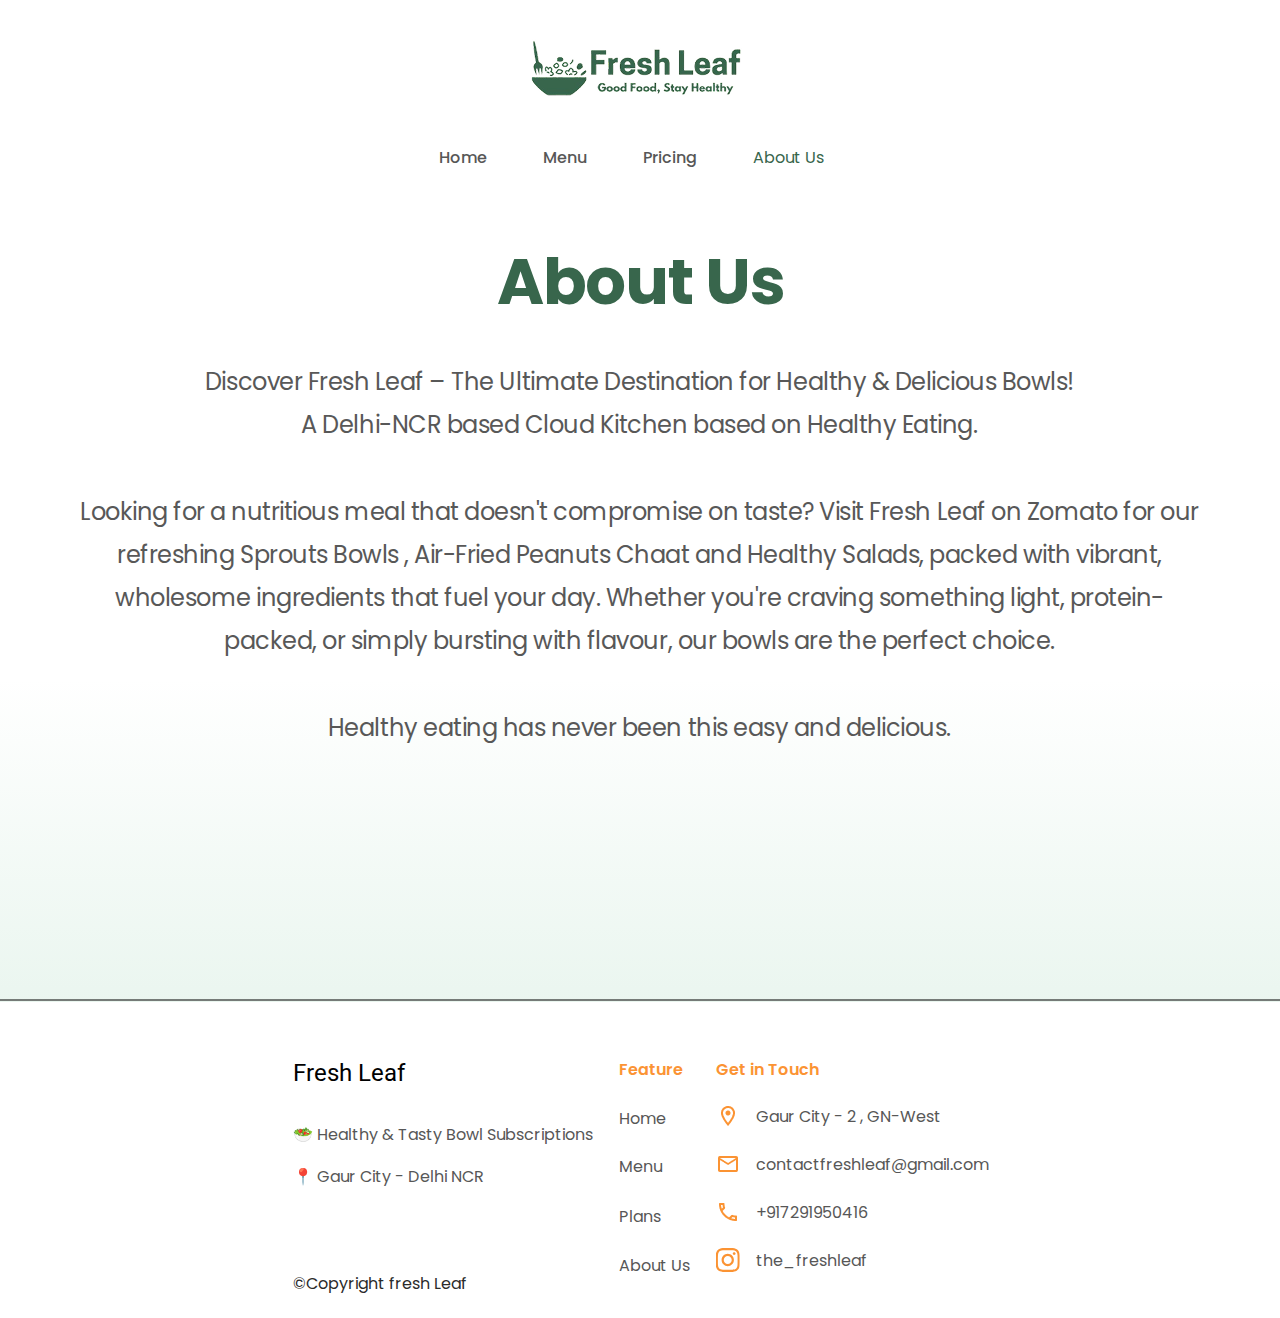
<file: htmls/aboutUs/about.html>
<!DOCTYPE html>
<html>
<head>
  	<meta charset="utf-8">
  	<meta name="viewport" content="initial-scale=1, width=device-width">
  	
  	
  	<link rel="stylesheet" href="/css/aboutUs/global.css" />
  	<link rel="stylesheet" href="/css/aboutUs/index.css" />
  	<link rel="stylesheet" href="/css/aboutUs/700-400.css" />
  	<link rel="stylesheet" href="/css/aboutUs/below400.css" />
  	<link rel="stylesheet" href="https://fonts.googleapis.com/css2?family=Poppins:wght@400;500;600;700&display=swap" />
  	<link rel="stylesheet" href="https://fonts.googleapis.com/css2?family=Roboto:wght@400&display=swap" />
  	
  	
  	
</head>
<body>
  	
  	<div class="div">
		<a href="/index.html"><img class="logo-icon" alt="" src="/photos/Logo.png"></a>
    		
    		<div class="child">
    		</div>
    		<div class="menu-header">
				  <a href="/index.html" class="home hover">Home</a>
				  <a href="/htmls/items/greenSalad.html" class="home hover">Menu</a>
				  <a href="/htmls/bookNow/bookNow.html" class="home hover">Pricing</a>
				  <a href="/htmls/aboutUs/about.html" class="about-us2 hover">About Us</a>
    		</div>
    		<b class="about-us">About Us</b>
    		<div class="maintext">
      			<p class="discover-fresh-leaf">Discover Fresh Leaf – The Ultimate Destination for Healthy & Delicious Bowls!</p>
      			<p class="discover-fresh-leaf">A Delhi-NCR based Cloud Kitchen based on Healthy Eating.</p>
      			<p class="discover-fresh-leaf">&nbsp;</p>
      			<p class="discover-fresh-leaf">Looking for a nutritious meal that doesn't compromise on taste? Visit Fresh Leaf on Zomato for our refreshing Sprouts Bowls , Air-Fried Peanuts Chaat and Healthy Salads, packed with vibrant, wholesome ingredients that fuel your day. Whether you're craving something light, protein-packed, or simply bursting with flavour, our bowls are the perfect choice.</p>
      			<p class="discover-fresh-leaf">&nbsp;</p>
      			<p class="discover-fresh-leaf">Healthy eating has never been this easy and delicious.</p>
    		</div>
			<div class="footer">
				<div class="section-01">
					<div class="fresh-leaf-parent">
					  <div class="fresh-leaf">Fresh Leaf</div>
					  <div class="healthy-tasty-container">
						<p class="healthy-tasty">🥗 Healthy & Tasty Bowl Subscriptions</p>
						<p class="healthy-tasty">📍 Gaur City - Delhi NCR</p>
					  </div>
					</div>
					<div class="copyright-fresh-leaf">©Copyright fresh Leaf</div>
				</div>
				<div class="section-4">
				  <div class="feature">Feature</div>
				  <div class="address">
					<a href="/index.html" class="promo hover">Home</a>
				  </div>
				  <div class="address">
					<a href="/htmls/items/greenSalad.html" class="menu hover">Menu</a>
				  </div>
				  <div class="phone">
					<a href="/htmls/bookNow/bookNow.html" class="promo hover">Plans</a>
				  </div>
				  <div class="phone1">
					<a href="/htmls/aboutUs/about.html" class="promo hover">About Us</a>
				  </div>
				</div>
			  
				<div class="section-02">
				  <div class="feature">Get in Touch</div>
				  <div class="address1">
					<a href="https://maps.app.goo.gl/nJqEvVy1WWNDcx7JA">
					  <div class="viplavsachan321gmailcom hover">Gaur City - 2 , GN-West</div>
					</a>
					<a href="https://maps.app.goo.gl/nJqEvVy1WWNDcx7JA">
					  <img class="communication-location-on" alt="Location" src="/photos/Communication/location_on.png">
					</a>
				  </div>
				  <div class="email1">
					<a href="mailto:contactfreshleaf@gmail.com">
					  <div class="viplavsachan321gmailcom hover">contactfreshleaf@gmail.com</div>
					</a>
					<a href="mailto:contactfreshleaf@gmail.com">
					  <img class="communication-location-on hover" alt="Email" src="/photos/Communication/email.png">
					</a>
				  </div>
				  <div class="phone2">
					<a href="tel:+917291950416">
					  <div class="viplavsachan321gmailcom hover">+917291950416</div>
					</a>
					<a href="tel:+917291950416">
					  <img class="communication-location-on" alt="Call" src="/photos/Communication/call.png">
					</a>
				  </div>
				  <div class="address1" style="width: 160px;">
					<a href="https://www.instagram.com/the_freshleaf/">
					  <div class="viplavsachan321gmailcom hover">the_freshleaf</div>
					</a>
					<a href="https://www.instagram.com/the_freshleaf/">
					  <img class="communication-location-on" alt="Instagram" src="/photos/Communication/instagram (2) 1.svg">
					</a>
				  </div>
				</div>
			  
				<div class="section-03">
				  <div class="section-03-child">
					<!-- Additional content if needed -->
				  </div>
				</div>
			  </div>
    		<img class="item" alt="" src="/photos/vector/Vector 7.svg">
    		
  	</div>
  	
  	
	<script src="/js/hover.js"></script>
  	
</body>
</html>
</file>
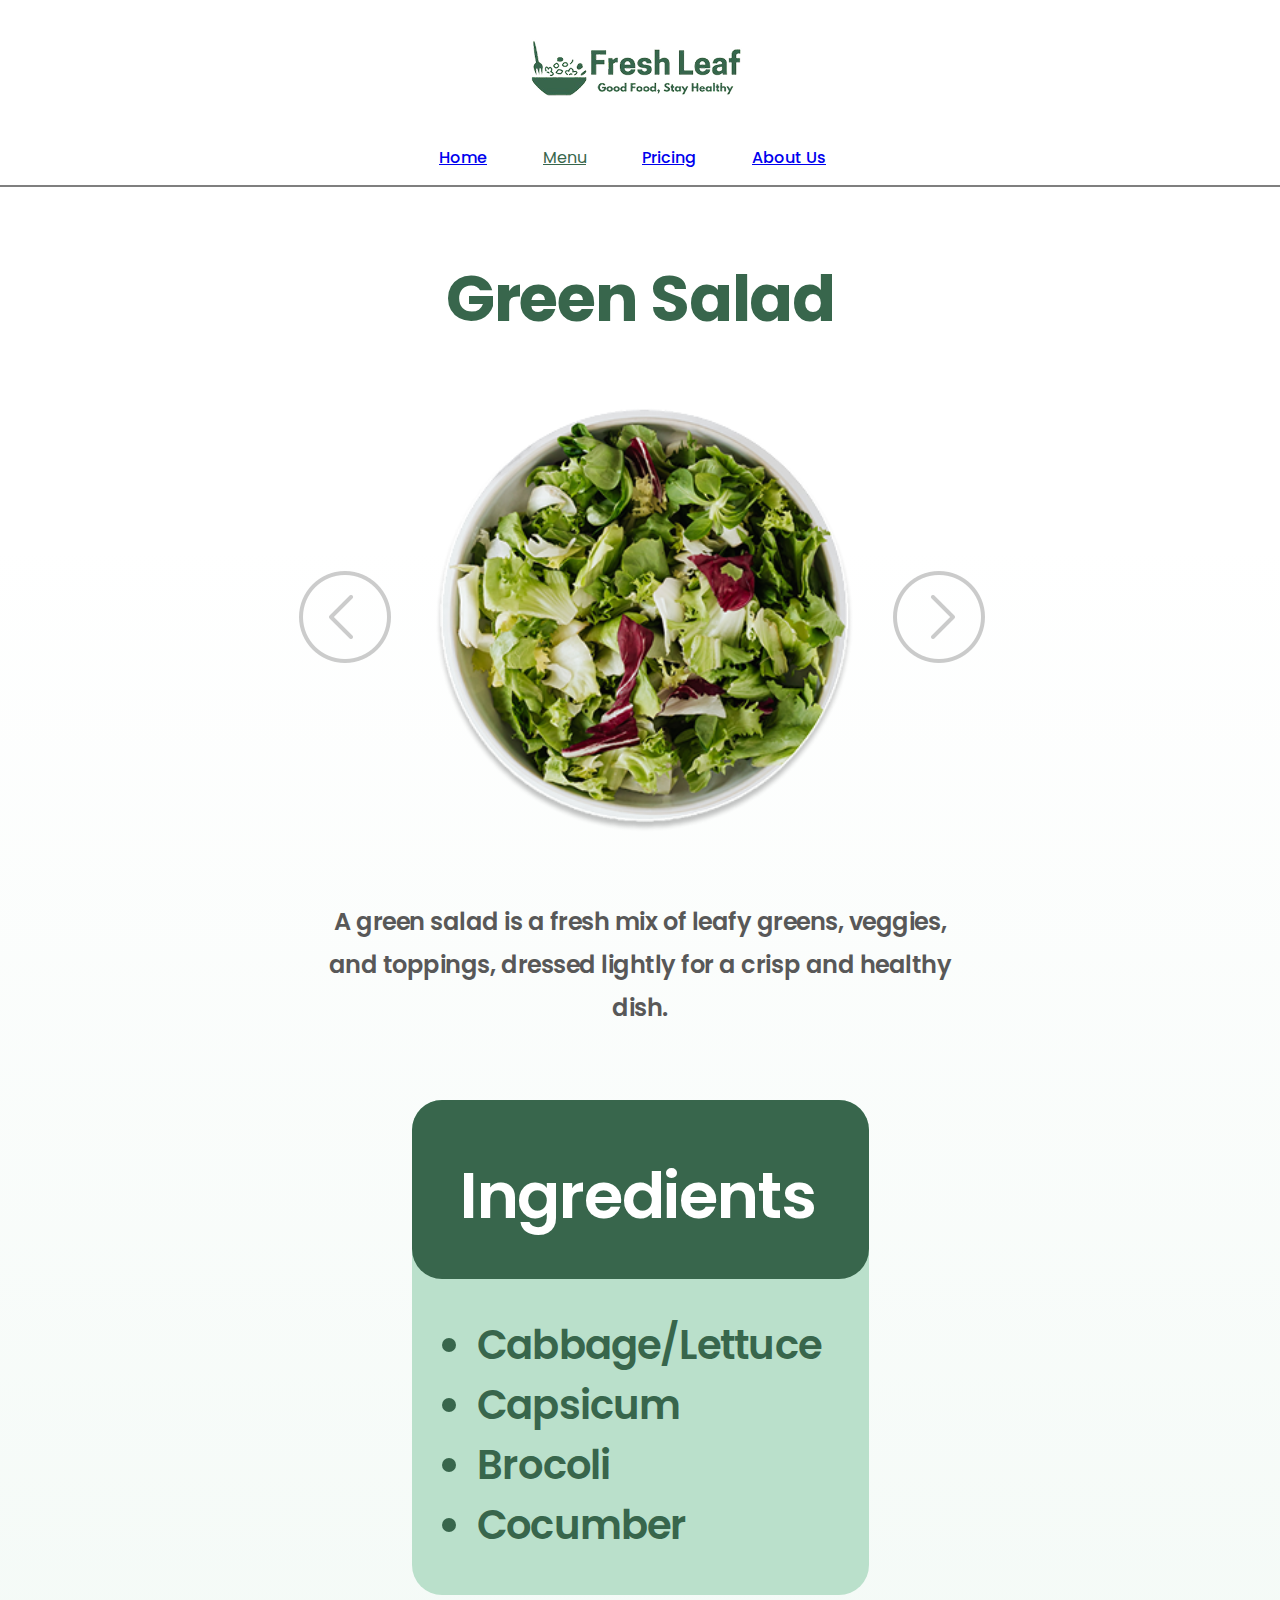
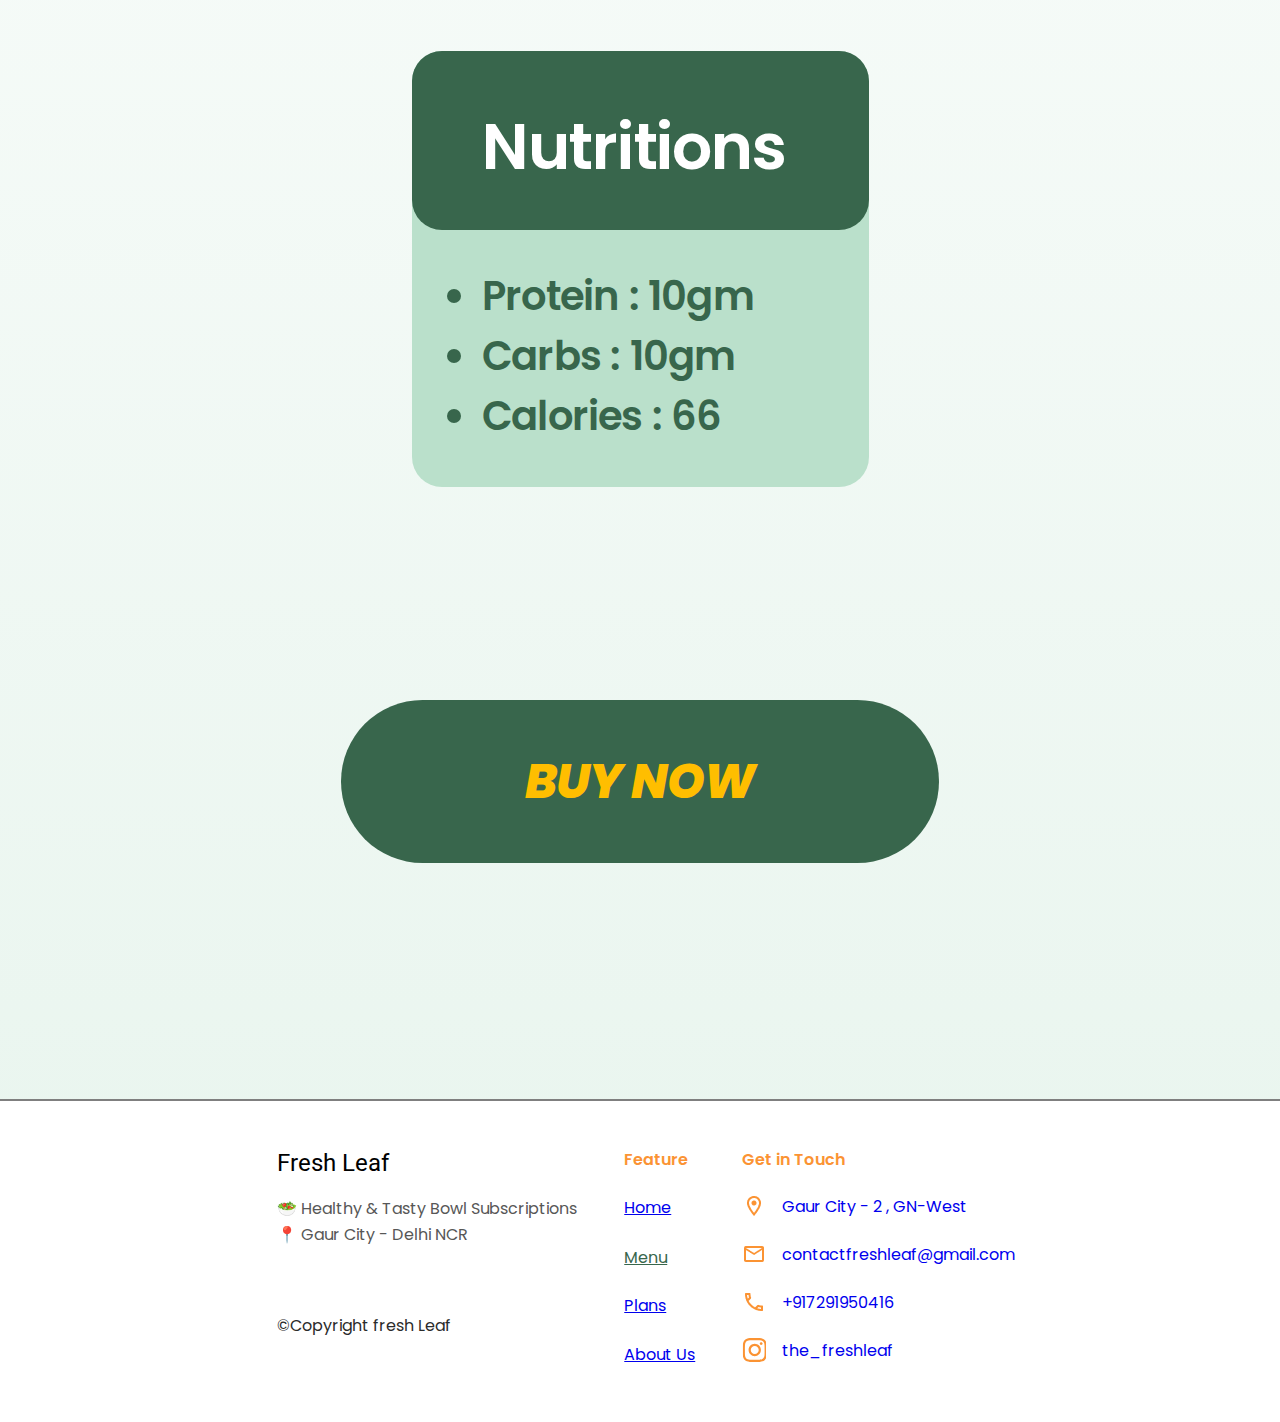
<file: htmls/items/greenSalad.html>
<!DOCTYPE html>
<html>
<head>
  	<meta charset="utf-8">
  	<meta name="viewport" content="initial-scale=1, width=device-width">
  	
  	
  	<link rel="stylesheet" href="/css/items/greenSalad/global.css" />
  	<link rel="stylesheet"  href="/css/items/greenSalad/index.css" />
  	<link rel="stylesheet"  href="/css/items/greenSalad/below_700.css" />
  	<link rel="stylesheet" href="https://fonts.googleapis.com/css2?family=Poppins:ital,wght@0,400;0,500;0,600;0,700;1,800&display=swap" />
  	<link rel="stylesheet" href="https://fonts.googleapis.com/css2?family=Roboto:wght@400&display=swap" />
  	
  	
  	
</head>
<body>
  	
  	<div class="green-salad">
		<a href="/index.html"><img class="logo-icon" alt="" src="/photos/Logo.png"></a>
    		
    		<div class="green-salad-child">
    		</div>
    		<div class="menu-header">
				<a href="/index.html" class="home hover">Home</a>
				<a href="/htmls/items/greenSalad.html" class="menu hover">Menu</a>
				<a href="/htmls/bookNow/bookNow.html" class="home hover">Pricing</a>
				<a href="/htmls/aboutUs/about.html" class="home hover">About Us</a>
    		</div>
    		<b id="tile" class="green-salad1">Green Salad</b>
			
				<img  class="front-view-vegetable-salad-fro-icon" alt="" src="/photos/front-view-vegetable-salad-from-boiled-vegetables-mixed-inside-round-plate-dark-background 1.png">
				<a href="/htmls/items/sprourtsChaat.html#tile">
					<img class="arrowLeft" alt="Arrow" src="/photos/vector/arrow.png">
				</a>
				<a href="/htmls/items/peanut.html#tile">
					<img class="arrowRight" alt="Arrow" src="/photos/vector/arrow.png">
				</a>
				<div id="mainImage" class="mainImageClick"></div>
		
    		<div class="a-green-salad">A green salad is a fresh mix of leafy greens, veggies, and toppings, dressed lightly for a crisp and healthy dish.</div>
    		<div class="rectangle-parent">
      			<div class="group-child">
      			</div>
      			<div class="cabbagelettuce-capsicum-broco-container">
        				<ul class="cabbagelettuce-capsicum-broco">
          					<li class="cabbagelettuce">Cabbage/Lettuce</li>
          					<li class="cabbagelettuce">Capsicum</li>
          					<li class="cabbagelettuce">Brocoli</li>
          					<li>Cocumber</li>
        				</ul>
      			</div>
      			<div class="group-item">
      			</div>
      			<div class="ingredients">Ingredients</div>
    		</div>
    		<div class="rectangle-group">
      			<div class="group-inner">
      			</div>
      			<div class="protein-10gm-container">
        				<ul class="cabbagelettuce-capsicum-broco">
          					<li class="cabbagelettuce">Protein : 10gm</li>
          					<li class="cabbagelettuce">Carbs : 10gm</li>
          					<li id="buy">Calories : 66</li>
        				</ul>
      			</div>
      			<div class="group-item1">
      			</div>
      			<div class="nutritions">Nutritions</div>
    		</div>
    		<div class="footer">
				<div class="section-01">
					<div class="fresh-leaf-parent">
					  <div class="fresh-leaf">Fresh Leaf</div>
					  <div class="healthy-tasty-container">
						<p class="healthy-tasty">🥗 Healthy & Tasty Bowl Subscriptions</p>
						<p class="healthy-tasty">📍 Gaur City - Delhi NCR</p>
					  </div>
					</div>
					<div class="copyright-fresh-leaf">©Copyright fresh Leaf</div>
				</div>
				<div class="section-4">
				  <div class="feature">Feature</div>
				  <div class="address">
					<a href="/index.html" class="promo hover">Home</a>
				  </div>
				  <div class="address">
					<a href="/htmls/items/greenSalad.html" class="menu hover">Menu</a>
				  </div>
				  <div class="phone">
					<a href="/htmls/bookNow/bookNow.html" class="promo hover">Plans</a>
				  </div>
				  <div class="phone1">
					<a href="/htmls/aboutUs/about.html" class="promo hover">About Us</a>
				  </div>
				</div>
			  
				<div class="section-02">
				  <div class="feature">Get in Touch</div>
				  <div class="address1">
					<a href="https://maps.app.goo.gl/nJqEvVy1WWNDcx7JA">
					  <div class="viplavsachan321gmailcom hover">Gaur City - 2 , GN-West</div>
					</a>
					<a href="https://maps.app.goo.gl/nJqEvVy1WWNDcx7JA">
					  <img class="communication-location-on" alt="Location" src="/photos/Communication/location_on.png">
					</a>
				  </div>
				  <div class="email1">
					<a href="mailto:contactfreshleaf@gmail.com">
					  <div class="viplavsachan321gmailcom hover">contactfreshleaf@gmail.com</div>
					</a>
					<a href="mailto:contactfreshleaf@gmail.com">
					  <img class="communication-location-on hover" alt="Email" src="/photos/Communication/email.png">
					</a>
				  </div>
				  <div class="phone2">
					<a href="tel:+917291950416">
					  <div class="viplavsachan321gmailcom hover">+917291950416</div>
					</a>
					<a href="tel:+917291950416">
					  <img class="communication-location-on" alt="Call" src="/photos/Communication/call.png">
					</a>
				  </div>
				  <div class="address1" style="width: 160px;">
					<a href="https://www.instagram.com/the_freshleaf/">
					  <div class="viplavsachan321gmailcom hover">the_freshleaf</div>
					</a>
					<a href="https://www.instagram.com/the_freshleaf/">
					  <img class="communication-location-on" alt="Instagram" src="/photos/Communication/instagram (2) 1.svg">
					</a>
				  </div>
				</div>
			  
				<div class="section-03">
				  <div class="section-03-child">
					<!-- Additional content if needed -->
				  </div>
				</div>
			  </div>

    		<img class="lineDown" alt="" src="/photos/vector/Vector 7.svg">
    		<img class="lineUP" alt="" src="/photos/vector/Vector 7.svg">
			<a href="/htmls/bookNow/bookNow.html" >
    		<div  class="buy-now-wrapper hover">
      			<i class="buy-now">BUY NOW</i>
    		</div>
		    </a>
  	</div>
  	
  	
	  <script type="module" src="/js/items/items.js"></script>
	  <script src="/js/hover.js"></script>
  	
</body>
</html>
</file>
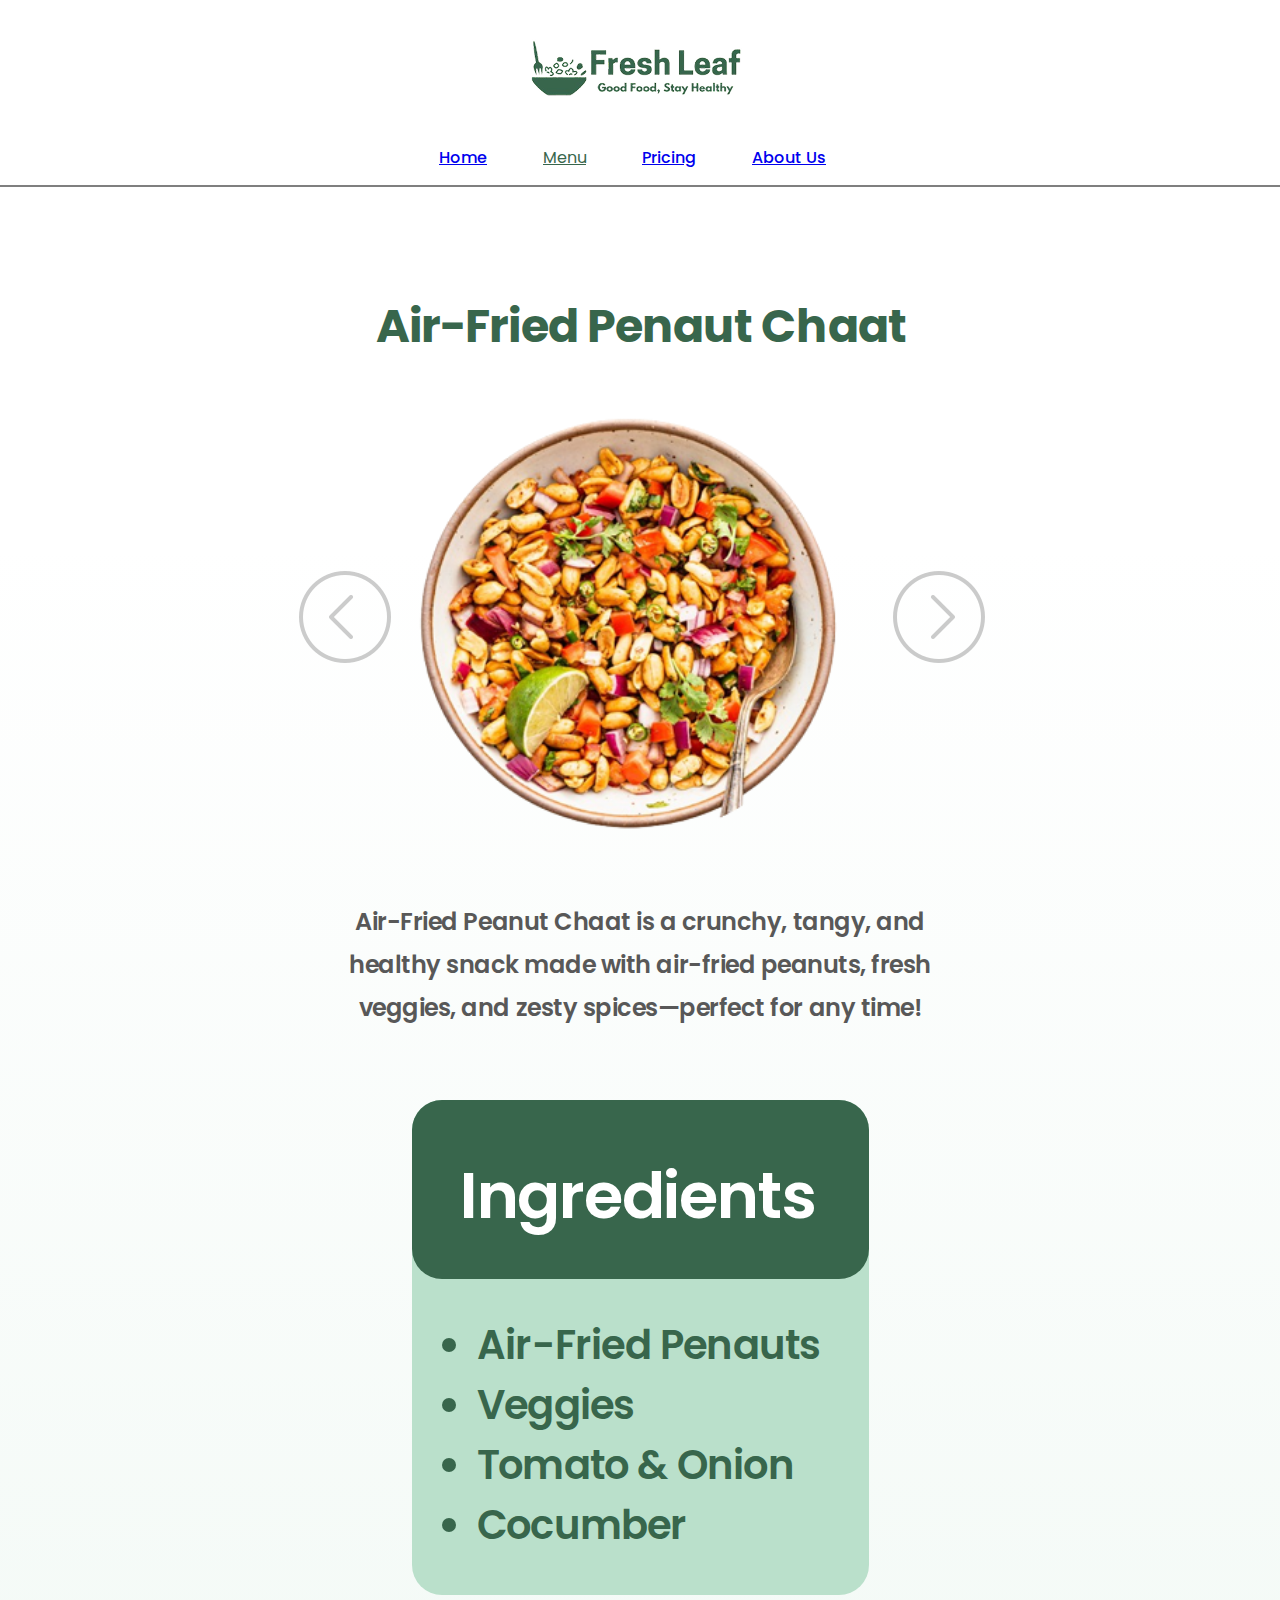
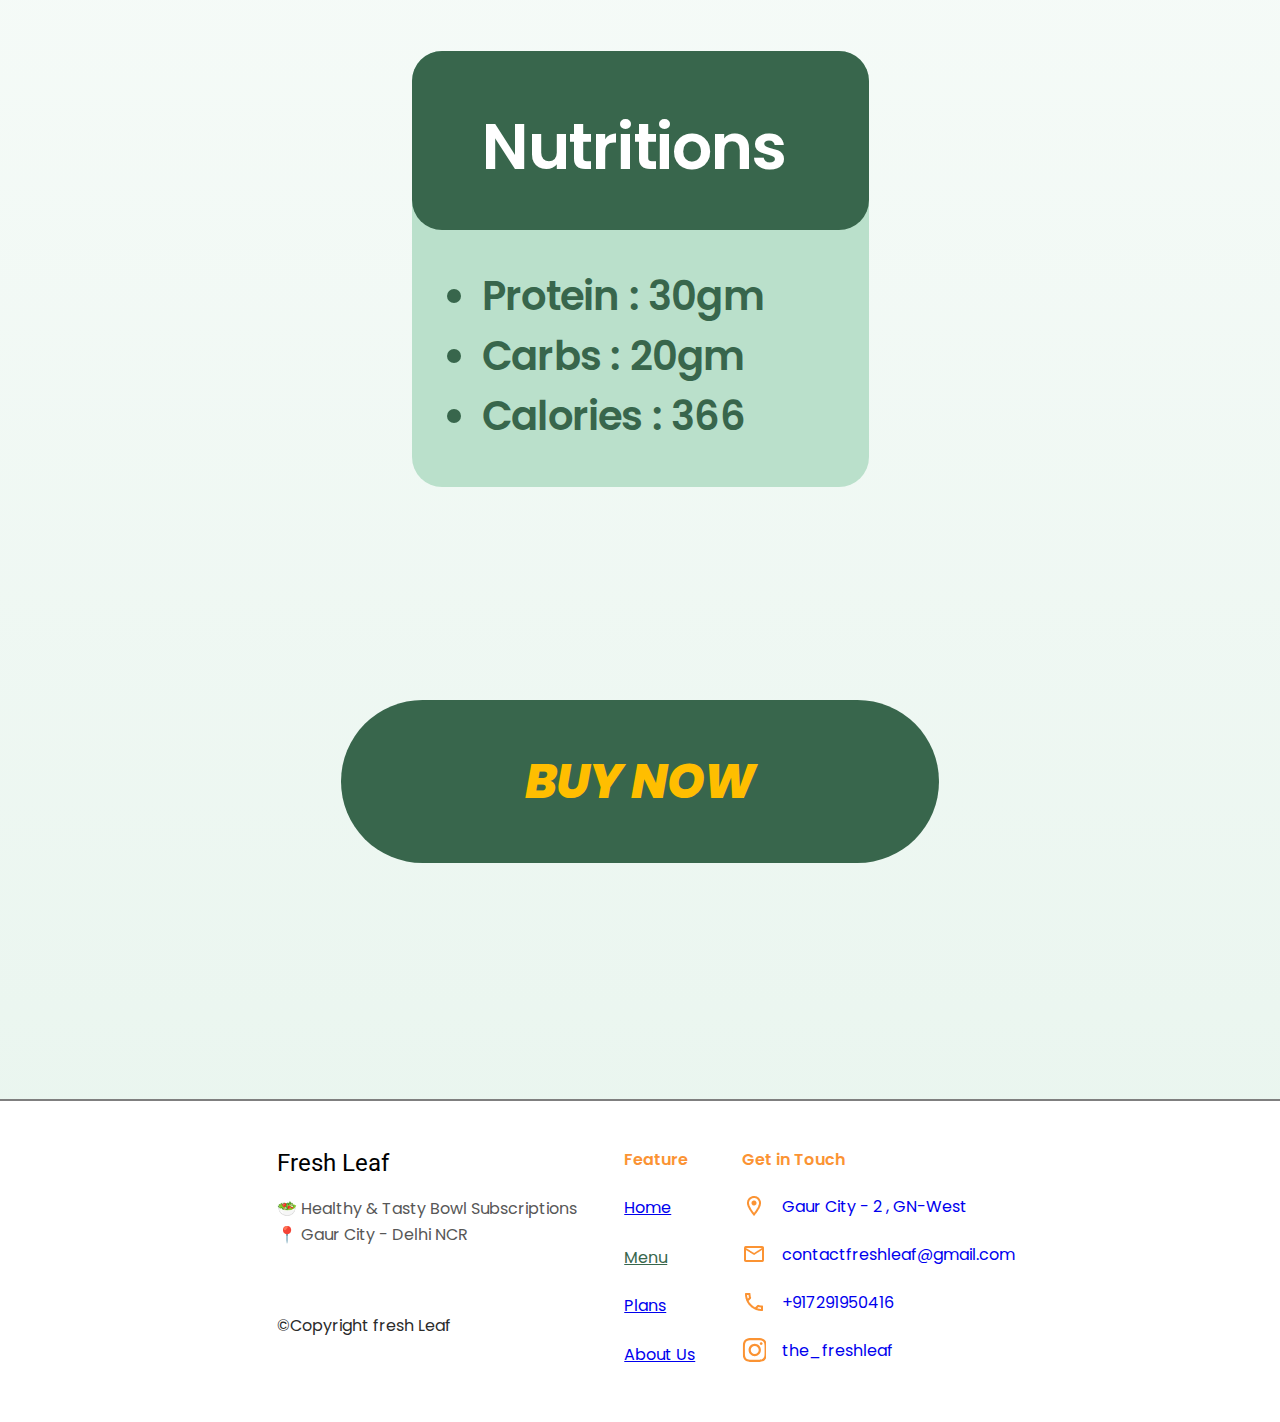
<file: htmls/items/peanut.html>
<!DOCTYPE html>
<html>
<head>
  	<meta charset="utf-8">
  	<meta name="viewport" content="initial-scale=1, width=device-width">
  	
  	
  	<link rel="stylesheet" href="/css/items/greenSalad/global.css" />
  	<link rel="stylesheet"  href="/css/items/greenSalad/index.css" />
  	<link rel="stylesheet"  href="/css/items/greenSalad/below_700.css" />
  	<link rel="stylesheet" href="https://fonts.googleapis.com/css2?family=Poppins:ital,wght@0,400;0,500;0,600;0,700;1,800&display=swap" />
  	<link rel="stylesheet" href="https://fonts.googleapis.com/css2?family=Roboto:wght@400&display=swap" />
  	
  	
  	
</head>
<body>
  	
  	<div class="green-salad">
		<a href="/index.html"><img class="logo-icon" alt="" src="/photos/Logo.png"></a>
    		
    		<div class="green-salad-child">
    		</div>
    		<div class="menu-header">
				<a href="/index.html" class="home hover">Home</a>
				<a href="/htmls/items/greenSalad.html" class="menu hover">Menu</a>
				<a href="/htmls/bookNow/bookNow.html" class="home hover">Pricing</a>
				<a href="/htmls/aboutUs/about.html" class="home hover">About Us</a>
    		</div>
    		<b id="tile" class="peanut">Air-Fried Penaut Chaat</b>
    		<img class="front-view-vegetable-salad-fro-icon" alt="" src="/photos/peanut.png">
			
    		<a href="/htmls/items/greenSalad.html#tile">
				<img class="arrowLeft" alt="Arrow" src="/photos/vector/arrow.png">
			</a>
			<a href="/htmls/items/sprourtsChaat.html#tile">
				<img class="arrowRight" alt="Arrow" src="/photos/vector/arrow.png">
			</a>
			<div id="mainImage" class="mainImageClick"></div>

    		<div class="a-green-salad">Air-Fried Peanut Chaat is a crunchy, tangy, and healthy snack made with air-fried peanuts, fresh veggies, and zesty spices—perfect for any time!</div>
    		<div class="rectangle-parent">
      			<div class="group-child">
      			</div>
      			<div class="cabbagelettuce-capsicum-broco-container">
        				<ul class="cabbagelettuce-capsicum-broco">
          					<li class="cabbagelettuce">Air-Fried Penauts</li>
          					<li class="cabbagelettuce">Veggies</li>
          					<li class="cabbagelettuce">Tomato & Onion</li>
          					<li>Cocumber</li>
        				</ul>
      			</div>
      			<div class="group-item">
      			</div>
      			<div class="ingredients">Ingredients</div>
    		</div>
    		<div class="rectangle-group">
      			<div class="group-inner">
      			</div>
      			<div class="protein-10gm-container">
        				<ul class="cabbagelettuce-capsicum-broco">
          					<li class="cabbagelettuce">Protein : 30gm</li>
          					<li class="cabbagelettuce">Carbs : 20gm</li>
          					<li id="buy">Calories : 366</li>
        				</ul>
      			</div>
      			<div class="group-item1">
      			</div>
      			<div class="nutritions">Nutritions</div>
    		</div>
			<div class="footer">
				<div class="section-01">
					<div class="fresh-leaf-parent">
					  <div class="fresh-leaf">Fresh Leaf</div>
					  <div class="healthy-tasty-container">
						<p class="healthy-tasty">🥗 Healthy & Tasty Bowl Subscriptions</p>
						<p class="healthy-tasty">📍 Gaur City - Delhi NCR</p>
					  </div>
					</div>
					<div class="copyright-fresh-leaf">©Copyright fresh Leaf</div>
				</div>
				<div class="section-4">
				  <div class="feature">Feature</div>
				  <div class="address">
					<a href="/index.html" class="promo hover">Home</a>
				  </div>
				  <div class="address">
					<a href="/htmls/items/greenSalad.html" class="menu hover">Menu</a>
				  </div>
				  <div class="phone">
					<a href="/htmls/bookNow/bookNow.html" class="promo hover">Plans</a>
				  </div>
				  <div class="phone1">
					<a href="/htmls/aboutUs/about.html" class="promo hover">About Us</a>
				  </div>
				</div>
			  
				<div class="section-02">
				  <div class="feature">Get in Touch</div>
				  <div class="address1">
					<a href="https://maps.app.goo.gl/nJqEvVy1WWNDcx7JA">
					  <div class="viplavsachan321gmailcom hover">Gaur City - 2 , GN-West</div>
					</a>
					<a href="https://maps.app.goo.gl/nJqEvVy1WWNDcx7JA">
					  <img class="communication-location-on" alt="Location" src="/photos/Communication/location_on.png">
					</a>
				  </div>
				  <div class="email1">
					<a href="mailto:contactfreshleaf@gmail.com">
					  <div class="viplavsachan321gmailcom hover">contactfreshleaf@gmail.com</div>
					</a>
					<a href="mailto:contactfreshleaf@gmail.com">
					  <img class="communication-location-on hover" alt="Email" src="/photos/Communication/email.png">
					</a>
				  </div>
				  <div class="phone2">
					<a href="tel:+917291950416">
					  <div class="viplavsachan321gmailcom hover">+917291950416</div>
					</a>
					<a href="tel:+917291950416">
					  <img class="communication-location-on" alt="Call" src="/photos/Communication/call.png">
					</a>
				  </div>
				  <div class="address1" style="width: 160px;">
					<a href="https://www.instagram.com/the_freshleaf/">
					  <div class="viplavsachan321gmailcom hover">the_freshleaf</div>
					</a>
					<a href="https://www.instagram.com/the_freshleaf/">
					  <img class="communication-location-on" alt="Instagram" src="/photos/Communication/instagram (2) 1.svg">
					</a>
				  </div>
				</div>
			  
				<div class="section-03">
				  <div class="section-03-child">
					<!-- Additional content if needed -->
				  </div>
				</div>
			  </div>

			  
    		<img class="lineDown" alt="" src="/photos/vector/Vector 7.svg">
    		<img class="lineUP" alt="" src="/photos/vector/Vector 7.svg">
    		<a href="/htmls/bookNow/bookNow.html" >
				<div class="buy-now-wrapper hover">
					  <i class="buy-now">BUY NOW</i>
				</div>
				</a>
  	</div>
  	
	  <script type="module" src="/js/items/items.js"></script>
  	<script src="/js/hover.js"></script>
  	
</body>
</html>
</file>
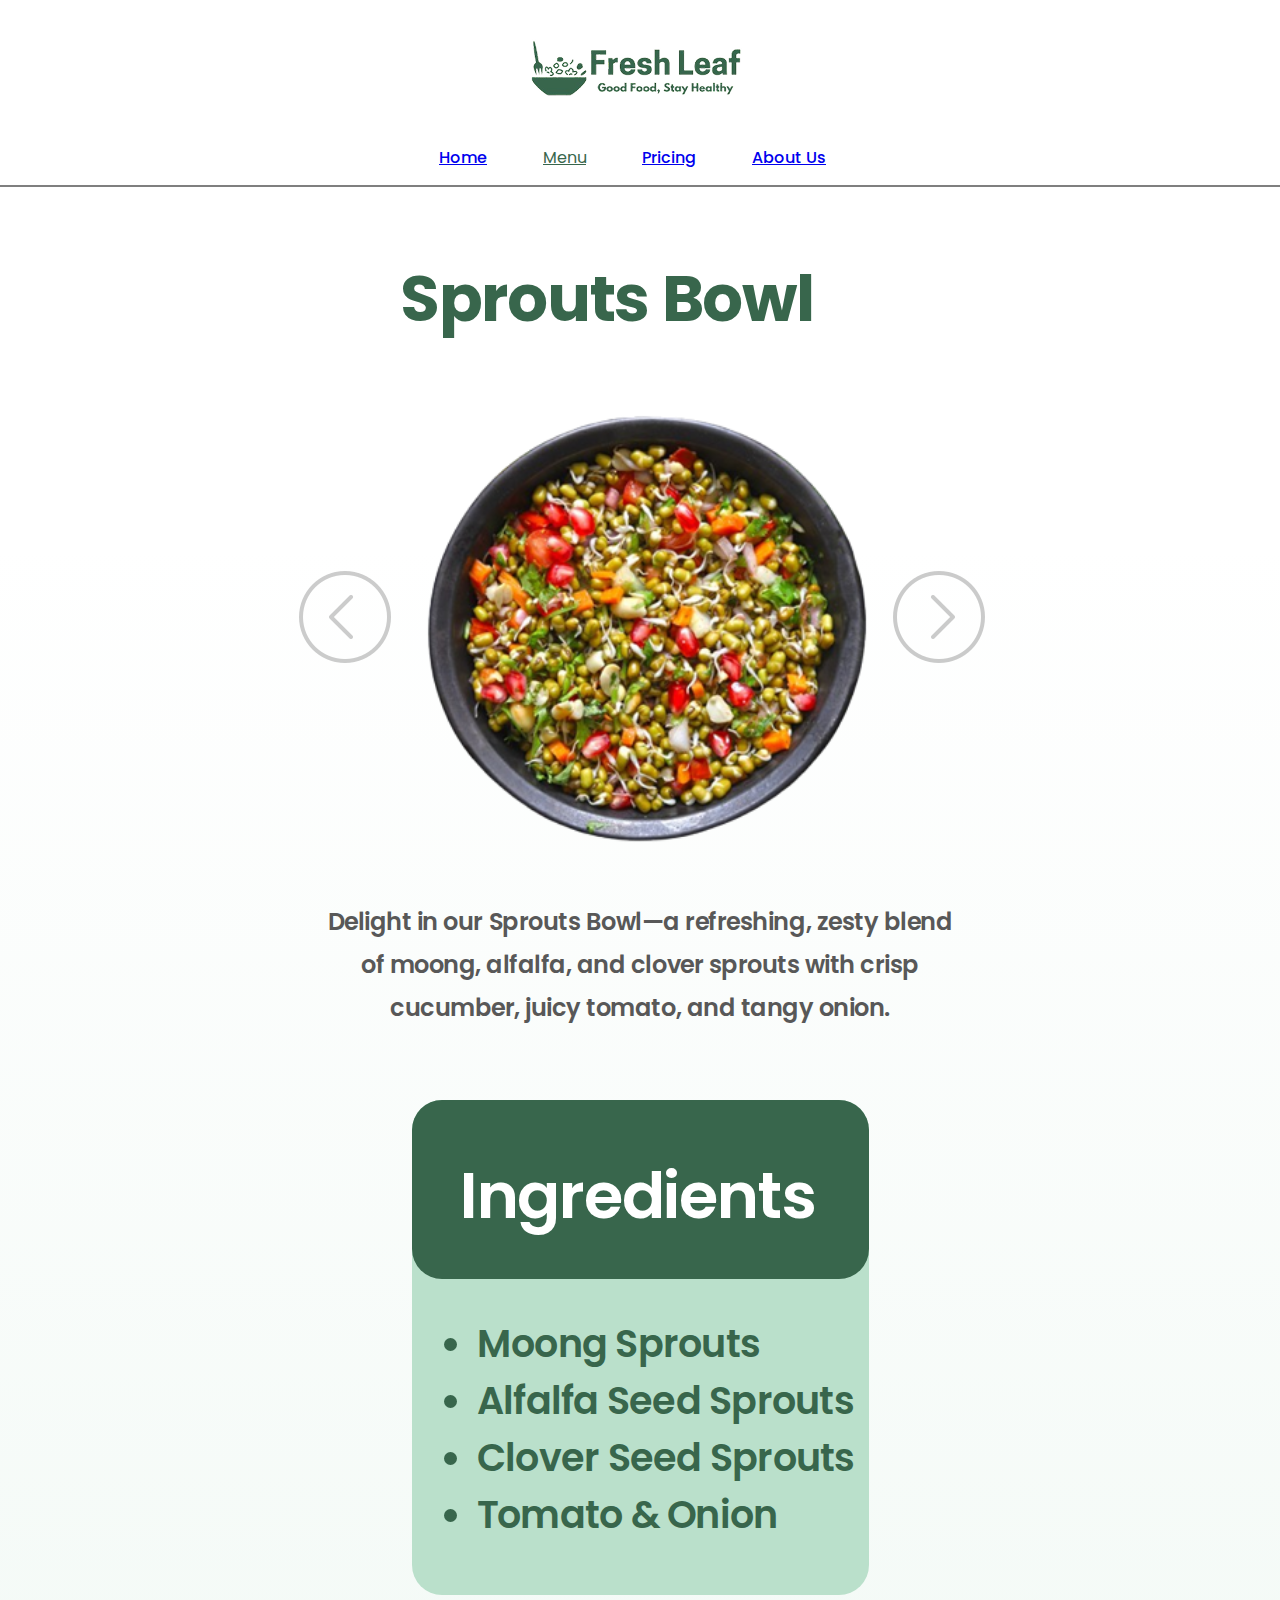
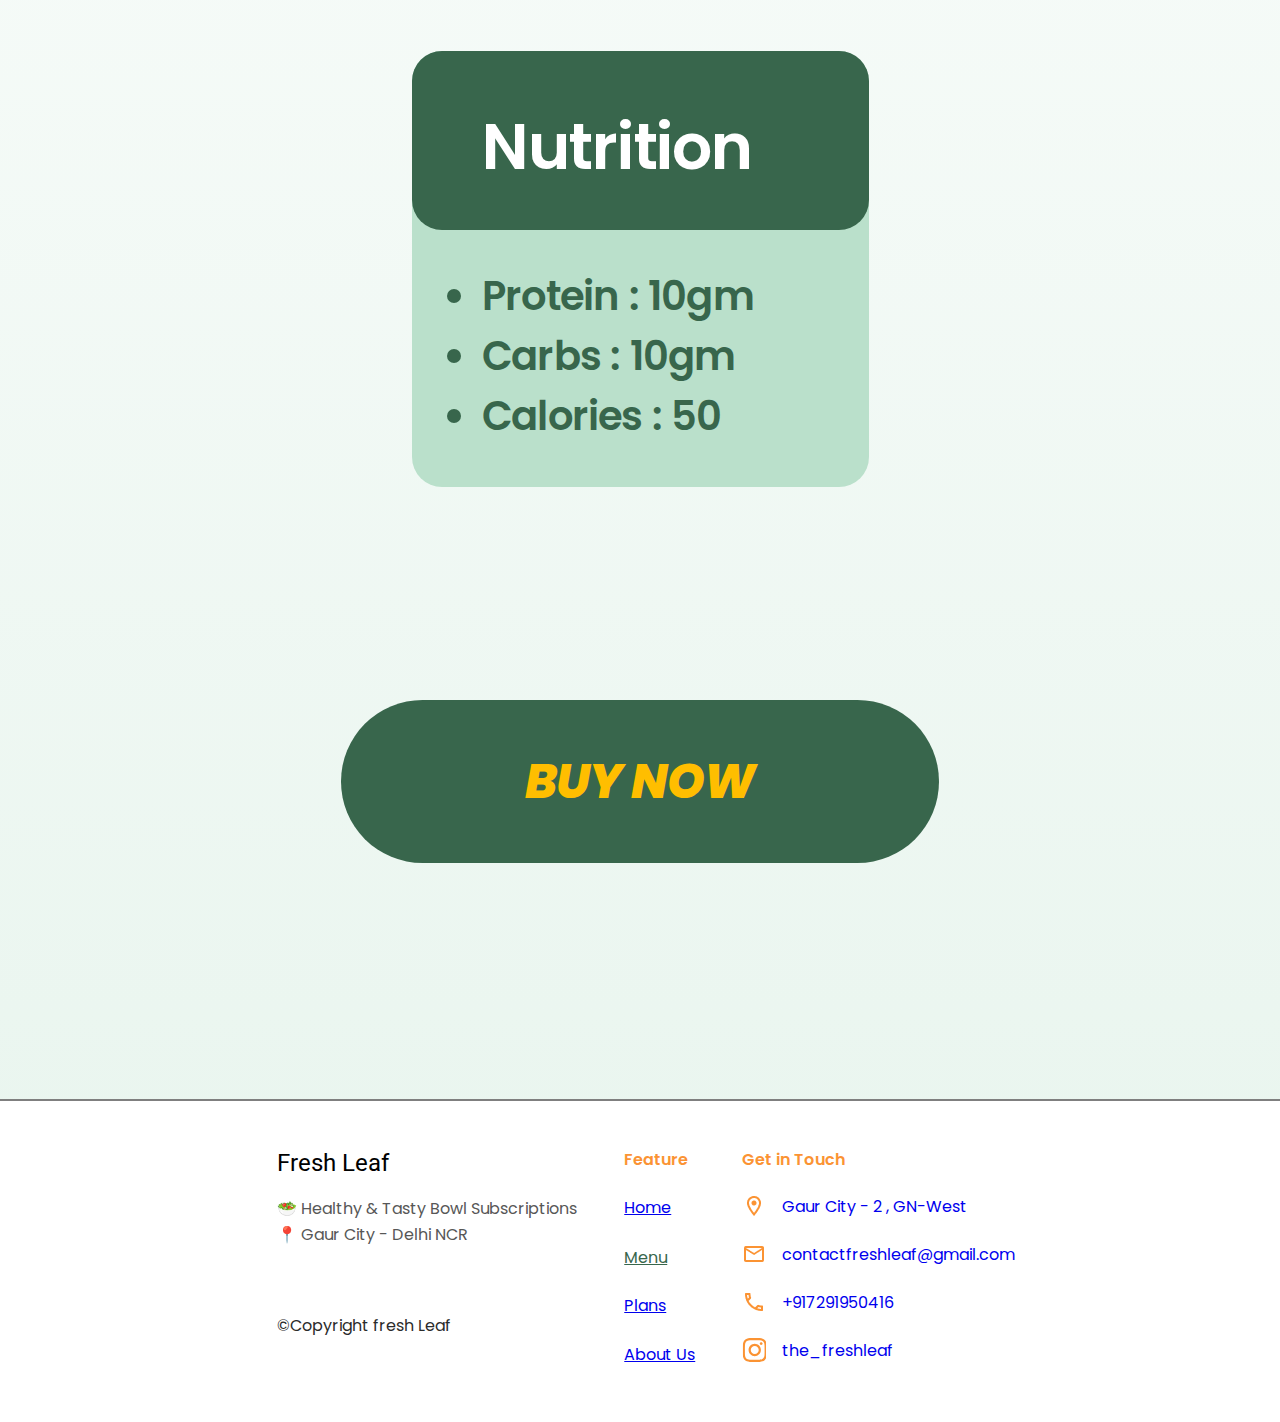
<file: htmls/items/sprourtsChaat.html>
<!DOCTYPE html>
<html>
<head>
  	<meta charset="utf-8">
  	<meta name="viewport" content="initial-scale=1, width=device-width">
  	
  	
  	<link rel="stylesheet" href="/css/items/greenSalad/global.css" />
  	<link rel="stylesheet"  href="/css/items/greenSalad/index.css" />
  	<link rel="stylesheet"  href="/css/items/greenSalad/below_700.css" />
  	<link rel="stylesheet" href="/css/items/sprouts.css" />
  	<link rel="stylesheet" href="https://fonts.googleapis.com/css2?family=Poppins:ital,wght@0,400;0,500;0,600;0,700;1,800&display=swap" />
  	<link rel="stylesheet" href="https://fonts.googleapis.com/css2?family=Roboto:wght@400&display=swap" />
  	
  	
  	
</head>
<body>
  	
  	<div class="green-salad">
		<a href="/index.html"><img class="logo-icon" alt="" src="/photos/Logo.png"></a>
    		
    		<div class="green-salad-child">
    		</div>
    		<div class="menu-header">
				<a href="/index.html" class="home hover">Home</a>
				<a href="/htmls/items/greenSalad.html" class="menu hover">Menu</a>
				<a href="/htmls/bookNow/bookNow.html" class="home hover">Pricing</a>
				<a href="/htmls/aboutUs/about.html" class="home hover">About Us</a>
    		</div>
    		<b id="tile" class="green-salad1">Sprouts Bowl</b>
    		<img class="front-view-vegetable-salad-fro-icon" alt="" src="/photos/spaurts.png">
    					
    		<a href="/htmls/items/peanut.html#tile">
				<img class="arrowLeft" alt="Arrow" src="/photos/vector/arrow.png">
			</a>
			<a href="/htmls/items/greenSalad.html#tile">
				<img class="arrowRight" alt="Arrow" src="/photos/vector/arrow.png">
			</a>
			<div id="mainImage" class="mainImageClick"></div>
			
    		<div class="a-green-salad">Delight in our Sprouts Bowl—a refreshing, zesty blend of moong, alfalfa, and clover sprouts with crisp cucumber, juicy tomato, and tangy onion.</div>
    		<div class="rectangle-parent">
      			<div class="group-child">
      			</div>
      			<div class="cabbagelettuce-capsicum-broco-container">
        				<ul class="cabbagelettuce-capsicum-broco">
          					<li class="cabbagelettuce">Moong Sprouts</li>
          					<li class="cabbagelettuce">Alfalfa Seed Sprouts</li>
          					<li class="cabbagelettuce">Clover Seed Sprouts</li>
          					<li>Tomato & Onion</li>
        				</ul>
      			</div>
      			<div class="group-item">
      			</div>
      			<div class="ingredients">Ingredients</div>
    		</div>
    		<div class="rectangle-group">
      			<div class="group-inner">
      			</div>
      			<div class="protein-10gm-container">
        				<ul class="cabbagelettuce-capsicum-broco">
          					<li class="cabbagelettuce">Protein : 10gm</li>
          					<li class="cabbagelettuce">Carbs : 10gm</li>
          					<li id="buy">Calories : 50</li>
        				</ul>
      			</div>
      			<div class="group-item1">
      			</div>
      			<div class="nutritions">Nutrition</div>
    		</div>
			<div class="footer">
				<div class="section-01">
					<div class="fresh-leaf-parent">
					  <div class="fresh-leaf">Fresh Leaf</div>
					  <div class="healthy-tasty-container">
						<p class="healthy-tasty">🥗 Healthy & Tasty Bowl Subscriptions</p>
						<p class="healthy-tasty">📍 Gaur City - Delhi NCR</p>
					  </div>
					</div>
					<div class="copyright-fresh-leaf">©Copyright fresh Leaf</div>
				</div>
				<div class="section-4">
				  <div class="feature">Feature</div>
				  <div class="address">
					<a href="/index.html" class="promo hover">Home</a>
				  </div>
				  <div class="address">
					<a href="/htmls/items/greenSalad.html" class="menu hover">Menu</a>
				  </div>
				  <div class="phone">
					<a href="/htmls/bookNow/bookNow.html" class="promo hover">Plans</a>
				  </div>
				  <div class="phone1">
					<a href="/htmls/aboutUs/about.html" class="promo hover">About Us</a>
				  </div>
				</div>
			  
				<div class="section-02">
				  <div class="feature">Get in Touch</div>
				  <div class="address1">
					<a href="https://maps.app.goo.gl/nJqEvVy1WWNDcx7JA">
					  <div class="viplavsachan321gmailcom hover">Gaur City - 2 , GN-West</div>
					</a>
					<a href="https://maps.app.goo.gl/nJqEvVy1WWNDcx7JA">
					  <img class="communication-location-on" alt="Location" src="/photos/Communication/location_on.png">
					</a>
				  </div>
				  <div class="email1">
					<a href="mailto:contactfreshleaf@gmail.com">
					  <div class="viplavsachan321gmailcom hover">contactfreshleaf@gmail.com</div>
					</a>
					<a href="mailto:contactfreshleaf@gmail.com">
					  <img class="communication-location-on hover" alt="Email" src="/photos/Communication/email.png">
					</a>
				  </div>
				  <div class="phone2">
					<a href="tel:+917291950416">
					  <div class="viplavsachan321gmailcom hover">+917291950416</div>
					</a>
					<a href="tel:+917291950416">
					  <img class="communication-location-on" alt="Call" src="/photos/Communication/call.png">
					</a>
				  </div>
				  <div class="address1" style="width: 160px;">
					<a href="https://www.instagram.com/the_freshleaf/">
					  <div class="viplavsachan321gmailcom hover">the_freshleaf</div>
					</a>
					<a href="https://www.instagram.com/the_freshleaf/">
					  <img class="communication-location-on" alt="Instagram" src="/photos/Communication/instagram (2) 1.svg">
					</a>
				  </div>
				</div>
			  
				<div class="section-03">
				  <div class="section-03-child">
					<!-- Additional content if needed -->
				  </div>
				</div>
			  </div>
			  
    		<img class="lineDown" alt="" src="/photos/vector/Vector 7.svg">
    		<img class="lineUP" alt="" src="/photos/vector/Vector 7.svg">
    		<a href="/htmls/bookNow/bookNow.html" >
				<div class="buy-now-wrapper hover">
					  <i class="buy-now">BUY NOW</i>
				</div>
				</a>
  	</div>
  	
	  <script type="module" src="/js/items/items.js"></script>
	  <script src="/js/hover.js"></script>
  	
</body>
</html>
</file>
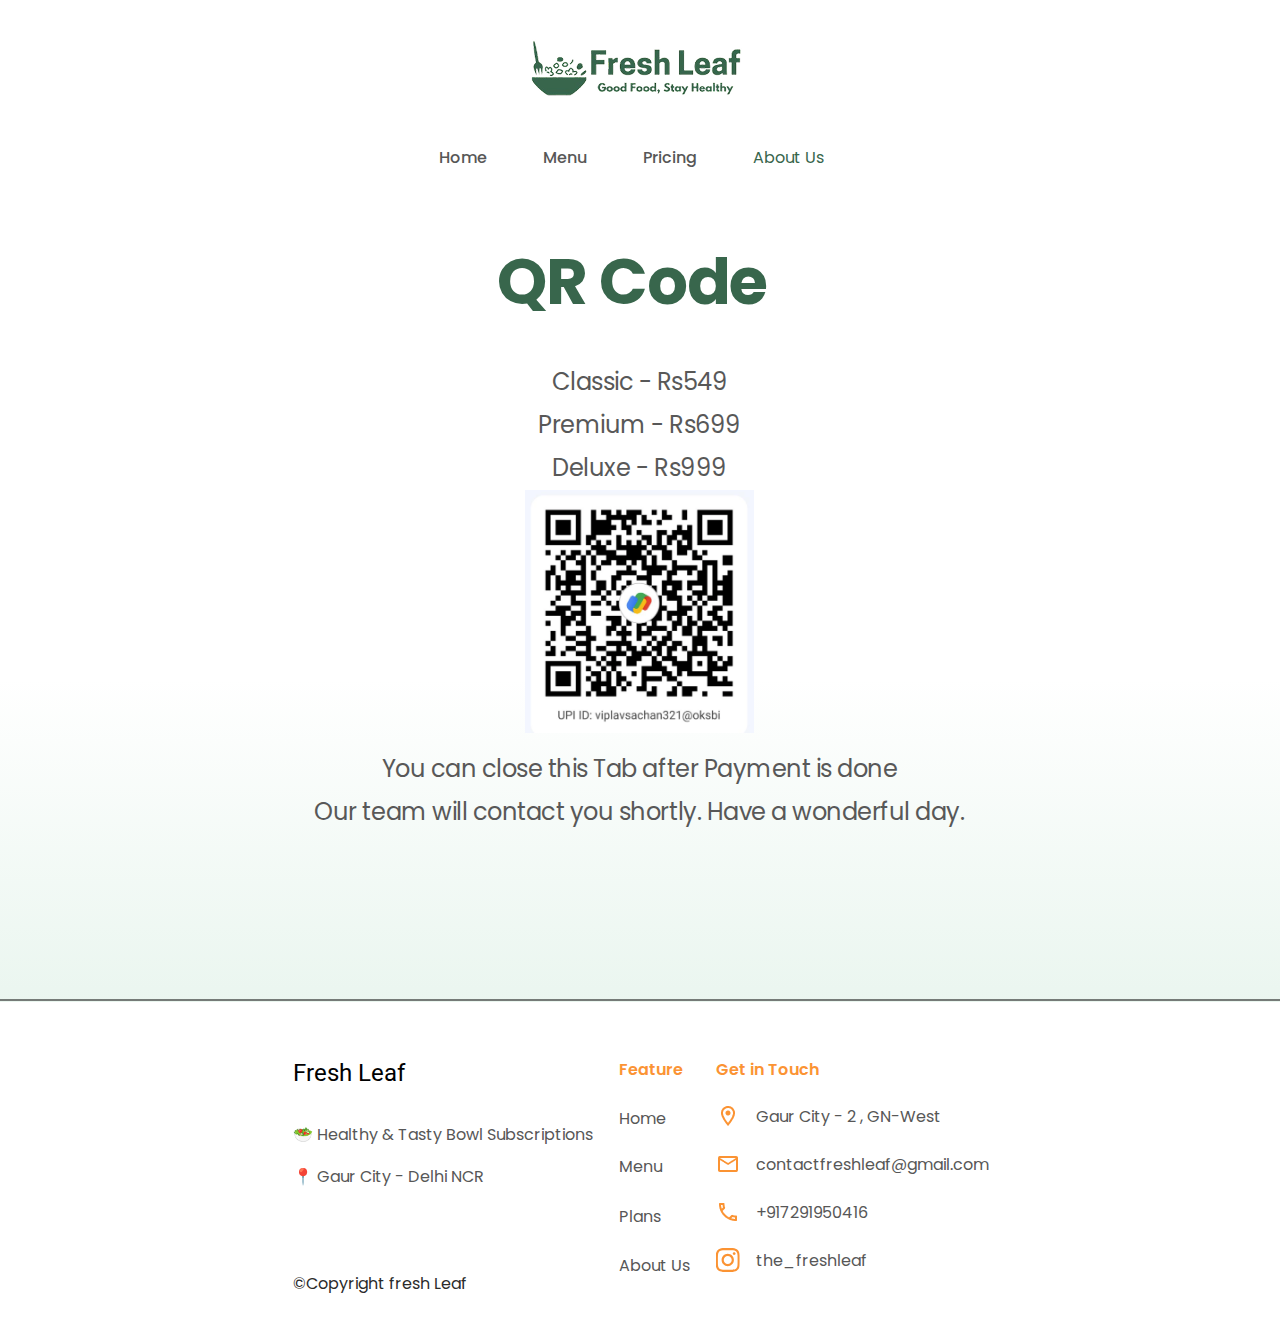
<file: htmls/thank/qr.html>
<!DOCTYPE html>
<html>
<head>
  	<meta charset="utf-8">
  	<meta name="viewport" content="initial-scale=1, width=device-width">
  	
  	
  	<link rel="stylesheet" href="/css/aboutUs/global.css" />
  	<link rel="stylesheet" href="/css/aboutUs/index.css" />
  	<link rel="stylesheet" href="/css/aboutUs/700-400.css" />
  	<link rel="stylesheet" href="/css/aboutUs/below400.css" />
  	<link rel="stylesheet" href="https://fonts.googleapis.com/css2?family=Poppins:wght@400;500;600;700&display=swap" />
  	<link rel="stylesheet" href="https://fonts.googleapis.com/css2?family=Roboto:wght@400&display=swap" />
  	
  	
  	
</head>
<body>
  	
  	<div class="div">
		<a href="/index.html"><img class="logo-icon" alt="" src="/photos/Logo.png"></a>
    		
    		<div class="child">
    		</div>
    		<div class="menu-header">
				  <a href="/index.html" class="home hover">Home</a>
				  <a href="/htmls/items/greenSalad.html" class="home hover">Menu</a>
				  <a href="/htmls/bookNow/bookNow.html" class="home hover">Pricing</a>
				  <a href="/htmls/aboutUs/about.html" class="about-us2 hover">About Us</a>
    		</div>
    		<b id="tq" class="about-us">QR Code</b>
    		<div class="maintext">
      			<p class="discover-fresh-leaf">Classic - Rs549</p>
				  <p class="discover-fresh-leaf">Premium - Rs699</p>
				  <p class="discover-fresh-leaf">Deluxe - Rs999</p>
				  <img class="qr-code" alt="QR Code" src="/photos/qr.png">
				  <p class="discover-fresh-leaf">You can close this Tab after Payment is done</p>
				  <p class="discover-fresh-leaf">Our team will contact you shortly. Have a wonderful day.</p>
      			</div>
			<div class="footer">
				<div class="section-01">
					<div class="fresh-leaf-parent">
					  <div class="fresh-leaf">Fresh Leaf</div>
					  <div class="healthy-tasty-container">
						<p class="healthy-tasty">🥗 Healthy & Tasty Bowl Subscriptions</p>
						<p class="healthy-tasty">📍 Gaur City - Delhi NCR</p>
					  </div>
					</div>
					<div class="copyright-fresh-leaf">©Copyright fresh Leaf</div>
				</div>
				<div class="section-4">
				  <div class="feature">Feature</div>
				  <div class="address">
					<a href="/index.html" class="promo hover">Home</a>
				  </div>
				  <div class="address">
					<a href="/htmls/items/greenSalad.html" class="menu hover">Menu</a>
				  </div>
				  <div class="phone">
					<a href="/htmls/bookNow/bookNow.html" class="promo hover">Plans</a>
				  </div>
				  <div class="phone1">
					<a href="/htmls/aboutUs/about.html" class="promo hover">About Us</a>
				  </div>
				</div>
			  
				<div class="section-02">
				  <div class="feature">Get in Touch</div>
				  <div class="address1">
					<a href="https://maps.app.goo.gl/nJqEvVy1WWNDcx7JA">
					  <div class="viplavsachan321gmailcom hover">Gaur City - 2 , GN-West</div>
					</a>
					<a href="https://maps.app.goo.gl/nJqEvVy1WWNDcx7JA">
					  <img class="communication-location-on" alt="Location" src="/photos/Communication/location_on.png">
					</a>
				  </div>
				  <div class="email1">
					<a href="mailto:contactfreshleaf@gmail.com">
					  <div class="viplavsachan321gmailcom hover">contactfreshleaf@gmail.com</div>
					</a>
					<a href="mailto:contactfreshleaf@gmail.com">
					  <img class="communication-location-on hover" alt="Email" src="/photos/Communication/email.png">
					</a>
				  </div>
				  <div class="phone2">
					<a href="tel:+917291950416">
					  <div class="viplavsachan321gmailcom hover">+917291950416</div>
					</a>
					<a href="tel:+917291950416">
					  <img class="communication-location-on" alt="Call" src="/photos/Communication/call.png">
					</a>
				  </div>
				  <div class="address1" style="width: 160px;">
					<a href="https://www.instagram.com/the_freshleaf/">
					  <div class="viplavsachan321gmailcom hover">the_freshleaf</div>
					</a>
					<a href="https://www.instagram.com/the_freshleaf/">
					  <img class="communication-location-on" alt="Instagram" src="/photos/Communication/instagram (2) 1.svg">
					</a>
				  </div>
				</div>
			  
				<div class="section-03">
				  <div class="section-03-child">
					<!-- Additional content if needed -->
				  </div>
				</div>
			  </div>
    		<img class="item" alt="" src="/photos/vector/Vector 7.svg">
    		
  	</div>
  	
  	
	<script src="/js/hover.js"></script>
  	
</body>
</html>
</file>
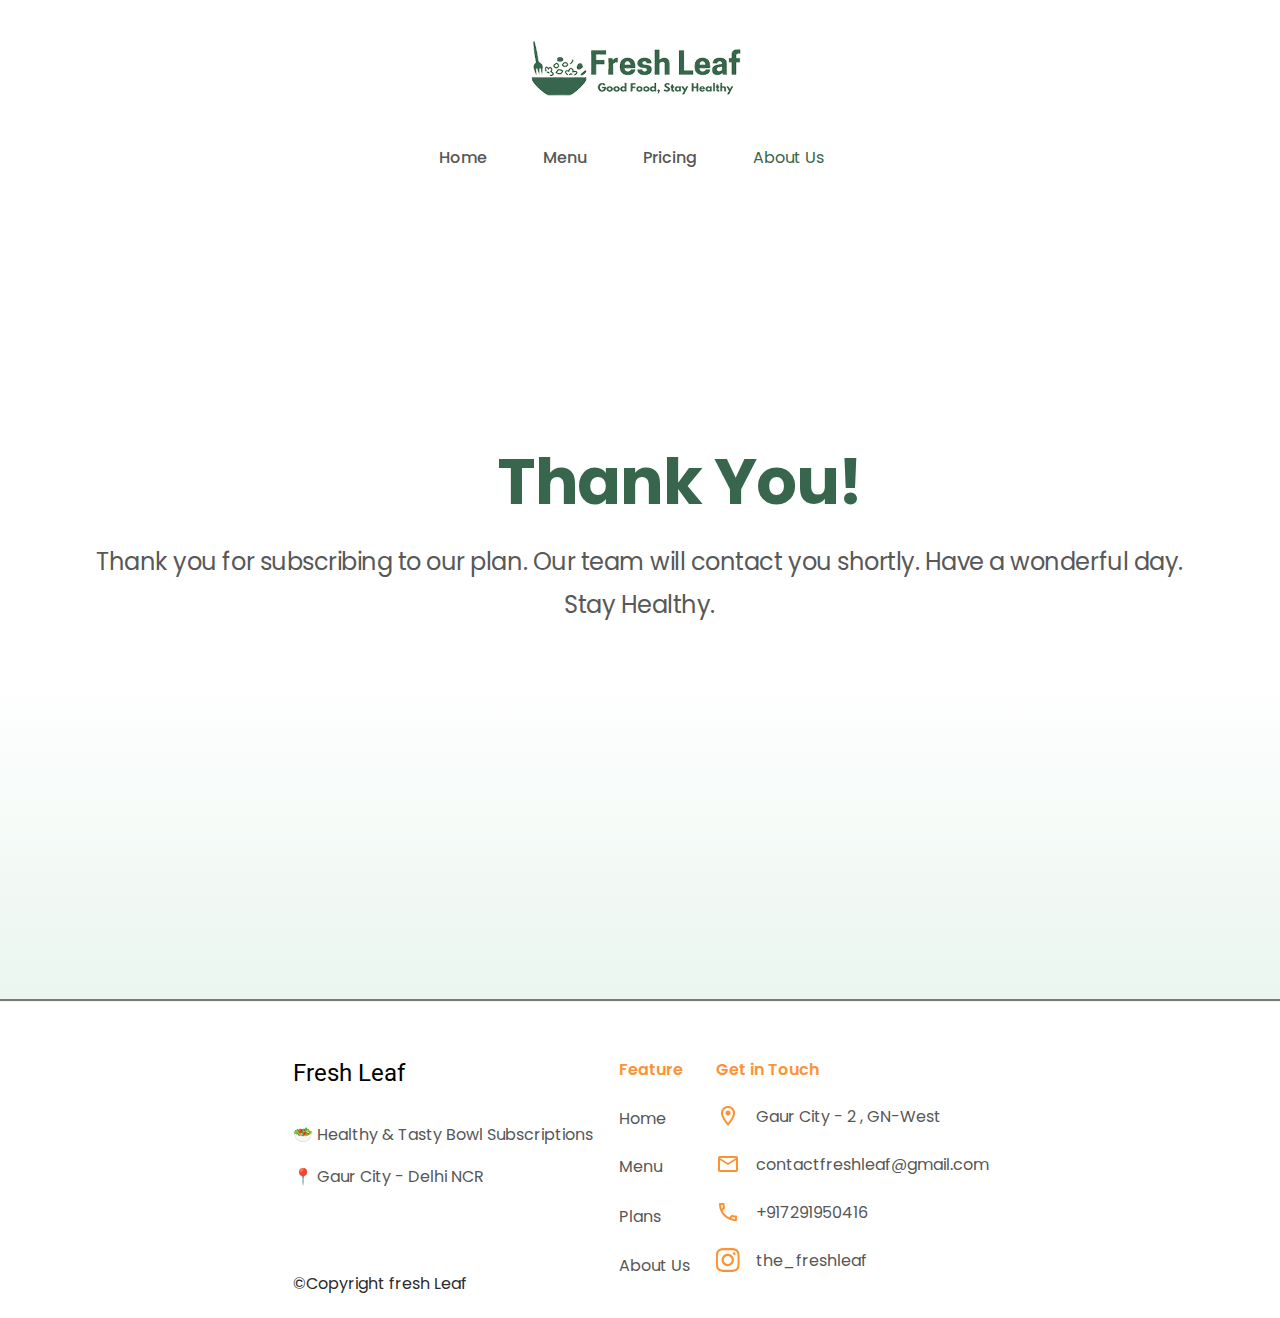
<file: htmls/thank/ThankYou.html>
<!DOCTYPE html>
<html>
<head>
  	<meta charset="utf-8">
  	<meta name="viewport" content="initial-scale=1, width=device-width">
  	
  	
  	<link rel="stylesheet" href="/css/aboutUs/global.css" />
  	<link rel="stylesheet" href="/css/aboutUs/index.css" />
  	<link rel="stylesheet" href="/css/aboutUs/700-400.css" />
  	<link rel="stylesheet" href="/css/aboutUs/below400.css" />
  	<link rel="stylesheet" href="https://fonts.googleapis.com/css2?family=Poppins:wght@400;500;600;700&display=swap" />
  	<link rel="stylesheet" href="https://fonts.googleapis.com/css2?family=Roboto:wght@400&display=swap" />
  	
  	
  	
</head>
<body>
  	
  	<div class="div">
		<a href="/index.html"><img class="logo-icon" alt="" src="/photos/Logo.png"></a>
    		
    		<div class="child">
    		</div>
    		<div class="menu-header">
				  <a href="/index.html" class="home hover">Home</a>
				  <a href="/htmls/items/greenSalad.html" class="home hover">Menu</a>
				  <a href="/htmls/bookNow/bookNow.html" class="home hover">Pricing</a>
				  <a href="/htmls/aboutUs/about.html" class="about-us2 hover">About Us</a>
    		</div>
			<b id="tq" class="about-us" style="top: 440px;">Thank You!</b>
    		<div class="maintext" style="top: 540px;">
      			<p class="discover-fresh-leaf">Thank you for subscribing to our plan. Our team will contact you shortly. Have a wonderful day.</p>
			
      			  <p class="discover-fresh-leaf">Stay Healthy.</p>
    		</div>
			<div class="footer">
				<div class="section-01">
					<div class="fresh-leaf-parent">
					  <div class="fresh-leaf">Fresh Leaf</div>
					  <div class="healthy-tasty-container">
						<p class="healthy-tasty">🥗 Healthy & Tasty Bowl Subscriptions</p>
						<p class="healthy-tasty">📍 Gaur City - Delhi NCR</p>
					  </div>
					</div>
					<div class="copyright-fresh-leaf">©Copyright fresh Leaf</div>
				</div>
				<div class="section-4">
				  <div class="feature">Feature</div>
				  <div class="address">
					<a href="/index.html" class="promo hover">Home</a>
				  </div>
				  <div class="address">
					<a href="/htmls/items/greenSalad.html" class="menu hover">Menu</a>
				  </div>
				  <div class="phone">
					<a href="/htmls/bookNow/bookNow.html" class="promo hover">Plans</a>
				  </div>
				  <div class="phone1">
					<a href="/htmls/aboutUs/about.html" class="promo hover">About Us</a>
				  </div>
				</div>
			  
				<div class="section-02">
				  <div class="feature">Get in Touch</div>
				  <div class="address1">
					<a href="https://maps.app.goo.gl/nJqEvVy1WWNDcx7JA">
					  <div class="viplavsachan321gmailcom hover">Gaur City - 2 , GN-West</div>
					</a>
					<a href="https://maps.app.goo.gl/nJqEvVy1WWNDcx7JA">
					  <img class="communication-location-on" alt="Location" src="/photos/Communication/location_on.png">
					</a>
				  </div>
				  <div class="email1">
					<a href="mailto:contactfreshleaf@gmail.com">
					  <div class="viplavsachan321gmailcom hover">contactfreshleaf@gmail.com</div>
					</a>
					<a href="mailto:contactfreshleaf@gmail.com">
					  <img class="communication-location-on hover" alt="Email" src="/photos/Communication/email.png">
					</a>
				  </div>
				  <div class="phone2">
					<a href="tel:+917291950416">
					  <div class="viplavsachan321gmailcom hover">+917291950416</div>
					</a>
					<a href="tel:+917291950416">
					  <img class="communication-location-on" alt="Call" src="/photos/Communication/call.png">
					</a>
				  </div>
				  <div class="address1" style="width: 160px;">
					<a href="https://www.instagram.com/the_freshleaf/">
					  <div class="viplavsachan321gmailcom hover">the_freshleaf</div>
					</a>
					<a href="https://www.instagram.com/the_freshleaf/">
					  <img class="communication-location-on" alt="Instagram" src="/photos/Communication/instagram (2) 1.svg">
					</a>
				  </div>
				</div>
			  
				<div class="section-03">
				  <div class="section-03-child">
					<!-- Additional content if needed -->
				  </div>
				</div>
			  </div>
    		<img class="item" alt="" src="/photos/vector/Vector 7.svg">
    		
  	</div>
  	
  	
	<script src="/js/hover.js"></script>
  	
</body>
</html>
</file>
<file: css/aboutUs/global.css>
body {
    margin: 0;
    line-height: normal;
}

a {
    text-decoration: none; /* Removes the underline */
    color: inherit; /* Inherits the color from the parent element */
  }
  
:root {
    
    /* Fonts */
    --font-poppins: Poppins;
    --font-roboto: Roboto;
    
    /* font sizes */
    --font-size-base: 16px;
    --font-size-5xl: 24px;
    
    /* Colors */
    --color-darkslategray: #38664c;
    
    /* Paddings */
    --padding-31xl: 50px;
    
    /* Figma Variables */
    
    /* Color Variables */
    --b2b2b: #2b2b2b;
    --color: #575757;
    --fb9333: #fb9333;
    
}
</file>
<file: css/aboutUs/index.css>
.logo-icon {
    position: absolute;
    top: 21px;
    left: calc(50% - 135px);
    width: 269px;
    height: 94px;
    object-fit: cover;
}
.child {
    position: absolute;
    width: calc(100% + 115px);
    right: -40px;
    bottom: 316px;
    left: -75px;
    background: linear-gradient(180deg, rgba(217, 217, 217, 0), rgba(186, 224, 203, 0.3));
    height: 323px;
}
.home {
    position: relative;
    line-height: 130%;
    font-weight: 500;
}
.about-us2 {
    position: relative;
    line-height: 130%;
    color: var(--color-darkslategray);
}
.menu-header {
    position: absolute;
    top: 138px;
    left: calc(50% - 211px);
    width: 422px;
    display: flex;
    flex-direction: row;
    align-items: flex-start;
    justify-content: flex-start;
    padding: 10px;
    box-sizing: border-box;
    gap: 56px;
}
.about-us {
    position: absolute;
    top: 240px;
    left: calc(50% - 143px);
    font-size: 64px;
    letter-spacing: -0.02em;
    line-height: 130%;
    color: var(--color-darkslategray);
}
.discover-fresh-leaf {
    margin: 0;
}
.maintext {
    position: absolute;
    width: 89.14%;
    top: 360px;
    left: 5.39%;
    font-size: var(--font-size-5xl);
    letter-spacing: -0.02em;
    line-height: 180%;
    color: #585858;
    text-align: center;
    display: inline-block;
}
.fresh-leaf {
    position: relative;
}
.healthy-tasty-container {
    position: relative;
    font-size: var(--font-size-base);
    line-height: 160%;
    font-family: var(--font-poppins);
    color: var(--color);
}
.fresh-leaf-parent {
    display: flex;
    flex-direction: column;
    align-items: flex-start;
    justify-content: flex-start;
    gap: 19px;
}
.copyright-fresh-leaf {
    position: relative;
    font-size: var(--font-size-base);
    line-height: 150%;
    font-family: var(--font-poppins);
    color: var(--b2b2b);
}
.section-01 {
    display: flex;
    flex-direction: column;
    align-items: flex-start;
    justify-content: flex-start;
    gap: 67px;
    font-size: var(--font-size-5xl);
    color: #000;
    font-family: var(--font-roboto);
}
.feature {
    position: relative;
    line-height: 22px;
    font-weight: 600;
    color: var(--fb9333);
}
.address {
    width: 45px;
    position: relative;
    height: 24px;
}
.menu {
    position: absolute;
    top: 0px;
    left: 0px;
    line-height: 150%;
}
.email {
    width: 53px;
    position: relative;
    height: 24px;
}
.phone {
    width: 66px;
    position: relative;
    height: 24px;
}
.phone1 {
    width: 71px;
    position: relative;
    height: 24px;
}
.section-4 {
    display: flex;
    flex-direction: column;
    align-items: flex-start;
    justify-content: flex-start;
    gap: 25px;
}
.communication-location-on {
    position: absolute;
    top: 0px;
    left: 0px;
    width: 24px;
    height: 24px;
    object-fit: cover;
}
.address1 {
    width: 226px;
    position: relative;
    height: 25px;
}
.viplavsachan321gmailcom {
    position: absolute;
    top: 1px;
    left: 40px;
    line-height: 150%;
}
.email1 {
    width: 274px;
    position: relative;
    height: 25px;
}
.phone2 {
    width: 155px;
    position: relative;
    height: 25px;
}
.section-02 {
    display: flex;
    flex-direction: column;
    align-items: flex-start;
    justify-content: flex-start;
    gap: 23px;
}
.section-03-child {
    position: absolute;
    top: 0px;
    left: 0px;
    width: 24.5px;
    height: 24px;
}
.section-03 {
    width: 24.5px;
    position: relative;
    height: 24px;
}
.footer {
    position: absolute;
    top: 1009px;
    left: calc(50% - 700px);
    width: 1588px;
    display: flex;
    flex-direction: row;
    align-items: flex-start;
    justify-content: center;
    padding: var(--padding-31xl) 135px var(--padding-31xl) 0px;
    box-sizing: border-box;
    gap: 26px;
}
.item {
    position: absolute;
    top: 999px;
    left: calc(50% - 676px);
    max-height: 100%;
    width: 1352px;
}
.div {
    width: 100%;
    position: relative;
    background-color: #fff;
    height: 1318px;
    overflow: hidden;
    text-align: left;
    font-size: var(--font-size-base);
    color: var(--color);
    font-family: var(--font-poppins);
}
.qr-code {
    height: auto;
    width: 20%;
}
</file>
<file: css/aboutUs/700-400.css>
/*700  to 400*/
@media (max-width: 700px) and (min-width: 400px) {
.logo-icon {
    position: absolute;
    top: 21px;
    left: calc(50% - 135px);
    width: 269px;
    height: 94px;
    object-fit: cover;
}
.child {
    position: absolute;
    width: calc(100% + 115px);
    right: -40px;
    bottom: 775px;
    left: -75px;
    background: linear-gradient(180deg, rgba(217, 217, 217, 0), rgba(186, 224, 203, 0.3));
    height: 480px;
}
.home {
    position: relative;
    line-height: 130%;
    font-weight: 500;
}
.about-us2 {
    position: relative;
    line-height: 130%;
    color: var(--color-darkslategray);
}
.menu-header {
    position: absolute;
    top: 115px;
    left: calc(50% - 51px);
    width: 101px;
    display: flex;
    flex-direction: row;
    align-items: flex-start;
    justify-content: center;
    padding: 10px;
    box-sizing: border-box;
    gap: 36px;
}
.about-us {
    position: absolute;
    top: 205px;
    left: calc(50% - 71.95px);
    font-size: 32px;
    letter-spacing: -0.02em;
    line-height: 130%;
    color: var(--color-darkslategray);
}
.discover-fresh-leaf {
    margin: 0;
}
.maintext {
    position: absolute;
    width: 89.14%;
    top: 260px;
    left: 5.4%;
    font-size: var(--font-size-5xl);
    letter-spacing: -0.02em;
    line-height: 180%;
    color: #585858;
    text-align: center;
    display: inline-block;
}
.fresh-leaf {
    position: relative;
}
.healthy-tasty-container {
    position: relative;
    font-size: var(--font-size-base);
    line-height: 160%;
    font-family: var(--font-poppins);
    color: var(--color);
    text-align: center;
}
.fresh-leaf-parent {
    display: flex;
    flex-direction: column;
    align-items: center;
    justify-content: flex-start;
    gap: 19px;
}
.copyright-fresh-leaf {
    position: relative;
    font-size: var(--font-size-base);
    line-height: 150%;
    font-family: var(--font-poppins);
    color: var(--b2b2b);
}
.section-01 {
    display: flex;
    flex-direction: column;
    align-items: center;
    justify-content: flex-start;
    gap: 46px;
    font-size: var(--font-size-5xl);
    color: #000;
    font-family: var(--font-roboto);
}
.feature {
    position: relative;
    line-height: 22px;
    font-weight: 600;
    color: var(--fb9333);
}
.address {
    width: 45px;
    position: relative;
    height: 24px;
}
.menu {
    position: absolute;
    top: 0px;
    left: 0px;
    line-height: 150%;
}
.email {
    width: 53px;
    position: relative;
    height: 24px;
}
.phone {
    width: 66px;
    position: relative;
    height: 24px;
}
.phone1 {
    width: 71px;
    position: relative;
    height: 24px;
}
.section-4 {
    display: flex;
    flex-direction: column;
    align-items: flex-start;
    justify-content: flex-start;
    gap: 25px;
}
.communication-location-on {
    position: absolute;
    top: 0px;
    left: 0px;
    width: 24px;
    height: 24px;
    object-fit: cover;
}
.address1 {
    width: 226px;
    position: relative;
    height: 25px;
}
.viplavsachan321gmailcom {
    position: absolute;
    top: 1px;
    left: 40px;
    line-height: 150%;
}
.email1 {
    width: 274px;
    position: relative;
    height: 25px;
}
.phone2 {
    width: 155px;
    position: relative;
    height: 25px;
}
.section-02 {
    display: flex;
    flex-direction: column;
    align-items: center;
    justify-content: flex-start;
    gap: 23px;
}
.section-03-child {
    position: absolute;
    top: 0px;
    left: 0px;
    width: 24.5px;
    height: 24px;
}
.section-03 {
    width: 24.5px;
    position: relative;
    height: 24px;
}
.footer {
    position: absolute;
    top: 1243px;
    left: calc(50% - 727px);
    width: 1588px;
    display: flex;
    flex-direction: column;
    align-items: center;
    justify-content: flex-start;
    padding: var(--padding-31xl) 135px var(--padding-31xl) 0px;
    box-sizing: border-box;
    gap: 47px;
}
.item {
    position: absolute;
    top: 1243px;
    left: calc(50% - 676px);
    max-height: 100%;
    width: 1352px;
}

.div {
    width: 100%;
    position: relative;
    background-color: #fff;
    height: 2018px;
    overflow: hidden;
    text-align: left;
    font-size: var(--font-size-base);
    color: var(--color);
    font-family: var(--font-poppins);
}

.qr-code {
    height: auto;
    width: 60%;
}
}
</file>
<file: css/aboutUs/below400.css>
/* below 400*/
@media (max-width: 400px){
.logo-icon {
    position: absolute;
    top: 21px;
    left: calc(50% - 135px);
    width: 269px;
    height: 94px;
    object-fit: cover;
}
.child {
    position: absolute;
    width: calc(100% + 115px);
    right: -40px;
    bottom: 775px;
    left: -75px;
    background: linear-gradient(180deg, rgba(217, 217, 217, 0), rgba(186, 224, 203, 0.3));
    height: 361px;
}
.about-us {
    position: absolute;
    top: 331px;
    left: calc(50% - 72px);
    font-size: 32px;
    letter-spacing: -0.02em;
    line-height: 130%;
    color: var(--color-darkslategray);
}
.discover-fresh-leaf {
    margin: 0;
}
.maintext {
    position: absolute;
    width: 89.14%;
    top: 386px;
    left: 5.39%;
    letter-spacing: -0.02em;
    line-height: 180%;
    color: #585858;
    text-align: center;
    display: inline-block;
    font-size: var(--font-size-base);
}
.fresh-leaf {
    position: relative;
}
.healthy-tasty-container {
    position: relative;
    font-size: var(--font-size-base);
    line-height: 160%;
    font-family: var(--font-poppins);
    color: var(--color);
    text-align: center;
}
.fresh-leaf-parent {
    display: flex;
    flex-direction: column;
    align-items: center;
    justify-content: flex-start;
    gap: 19px;
}
.copyright-fresh-leaf {
    position: relative;
    font-size: var(--font-size-base);
    line-height: 150%;
    font-family: var(--font-poppins);
    color: var(--b2b2b);
}
.section-01 {
    display: flex;
    flex-direction: column;
    align-items: center;
    justify-content: flex-start;
    gap: 46px;
    font-size: 24px;
    color: #000;
    font-family: var(--font-roboto);
}
.feature {
    position: relative;
    line-height: 22px;
    font-weight: 600;
    color: var(--fb9333);
}
.menu {
    position: absolute;
    top: 0px;
    left: 0px;
    line-height: 150%;
}
.address {
    width: 45px;
    position: relative;
    height: 24px;
}
.email {
    width: 53px;
    position: relative;
    height: 24px;
}
.phone {
    width: 66px;
    position: relative;
    height: 24px;
}
.phone1 {
    width: 71px;
    position: relative;
    height: 24px;
}
.section-4 {
    display: flex;
    flex-direction: column;
    align-items: flex-start;
    justify-content: flex-start;
    gap: 25px;
}
.communication-location-on {
    position: absolute;
    top: 0px;
    left: 0px;
    width: 24px;
    height: 24px;
    object-fit: cover;
}
.address1 {
    width: 226px;
    position: relative;
    height: 25px;
}
.viplavsachan321gmailcom {
    position: absolute;
    top: 1px;
    left: 40px;
    line-height: 150%;
}
.email1 {
    width: 274px;
    position: relative;
    height: 25px;
}
.phone2 {
    width: 155px;
    position: relative;
    height: 25px;
}
.section-02 {
    display: flex;
    flex-direction: column;
    align-items: center;
    justify-content: flex-start;
    gap: 15px;
}
.section-03-child {
    position: absolute;
    top: 0px;
    left: 0px;
    width: 24.5px;
    height: 24px;
}
.section-03 {
    width: 24.5px;
    position: relative;
    height: 24px;
}
.footer {
    position: absolute;
    top: 1009px;
    left: calc(50% - 729px);
    width: 1588px;
    display: flex;
    flex-direction: column;
    align-items: center;
    justify-content: flex-start;
    padding: var(--padding-31xl) 135px var(--padding-31xl) 0px;
    box-sizing: border-box;
    gap: 47px;
}
.item {
    position: absolute;
    top: 999px;
    left: calc(50% - 676px);
    max-height: 100%;
    width: 1352px;
}
.home {
    position: relative;
    line-height: 130%;
    font-weight: 500;
}
.about-us2 {
    position: relative;
    line-height: 130%;
    color: var(--color-darkslategray);
}
.menu-header {
    position: absolute;
    top: 106px;
    left: calc(50% - 51px);
    width: 101px;
    display: flex;
    flex-direction: column;
    align-items: center;
    justify-content: flex-start;
    padding: 10px;
    box-sizing: border-box;
    gap: 36px;
}
.div {
    width: 100%;
    position: relative;
    background-color: #fff;
    height: 1774px;
    overflow: hidden;
    text-align: left;
    font-size: var(--font-size-base);
    color: var(--color);
    font-family: var(--font-poppins);
}

.qr-code {
    height: auto;
    width: 60%;
}

}
</file>
<file: css/items/greenSalad/global.css>
body {
    margin: 0;
    line-height: normal;
}


:root {
    
    /* Fonts */
    --font-poppins: Poppins;
    --font-roboto: Roboto;
    
    /* font sizes */
    --font-size-base: 16px;
    --font-size-21xl: 40px;
    --font-size-45xl: 64px;
    --font-size-5xl: 24px;
    --font-size-17xl: 36px;
    
    /* Colors */
    --color-darkslategray: #38664c;
    --color-paleturquoise: #bae0cb;
    --color-white: #fff;
      	
  	/* Gaps */
  	--gap-lgi: 19px;

    /* Paddings */
    --padding-3xs: 10px;
    --padding-13xl: 32px;
    --padding-34xl: 53px;
    --padding-31xl: 50px;
    
    /* Border radiuses */
    --br-11xl: 30px;
    
    /* Figma Variables */
    
    /* Color Variables */
    --b2b2b: #2b2b2b;
    --color: #575757;
    --fb9333: #fb9333;
    
}
</file>
<file: css/items/greenSalad/index.css>
.logo-icon {
    position: absolute;
    top: 21px;
    left: calc(50% - 135px);
    width: 269px;
    height: 94px;
    object-fit: cover;
}
.green-salad-child {
    position: absolute;
    width: calc(100% + 115px);
    right: -40px;
    bottom: 323px;
    left: -75px;
    background: linear-gradient(180deg, rgba(217, 217, 217, 0), rgba(186, 224, 203, 0.3));
    height: 2157px;
}
.home {
    position: relative;
    line-height: 130%;
    font-weight: 500;
}
.menu {
    position: relative;
    line-height: 130%;
    color: var(--color-darkslategray);
}
.menu-header {
    position: absolute;
    top: 138px;
    left: calc(50% - 211px);
    width: 422px;
    display: flex;
    flex-direction: row;
    align-items: flex-start;
    justify-content: flex-start;
    padding: var(--padding-3xs);
    box-sizing: border-box;
    gap: 56px;
    color: var(--color);
}
.green-salad1 {
    position: absolute;
    top: 257px;
    left: calc(50% - 194px);
    font-size: var(--font-size-45xl);
    letter-spacing: -0.02em;
    line-height: 130%;
}
.peanut {
    position: absolute;
    top: 297px;
    left: calc(50% - 264px);
    font-size: 46px;
    letter-spacing: -0.02em;
    line-height: 130%;
}


.front-view-vegetable-salad-fro-icon {
    position: absolute;
    top: 367px;
    left: calc(50% - 365.5px);
    border-radius: 50px;
    width: 730.9px;
    height: 725px;
    object-fit: contain;
}
.a-green-salad {
    position: absolute;
    width: 50%;
    top: 900px;
    left: 50%;
    transform: translateX(-50%);
    font-size: 24px;
    letter-spacing: -0.02em;
    line-height: 180%;
    font-weight: 600;
    color: #585858;
    text-align: center;
    display: inline-block;
}
.group-child {
    position: absolute;
    top: 0px;
    left: calc(50% - 228.5px);
    border-radius: var(--br-11xl);
    background-color: var(--color-paleturquoise);
    width: 457px;
    height: 495px;
}
.cabbagelettuce {
    margin-bottom: 0px;
}
.cabbagelettuce-capsicum-broco {
    margin: 0;
    font-family: inherit;
    font-size: inherit;
    padding-left: var(--padding-34xl);
}
.cabbagelettuce-capsicum-broco-container {
    position: absolute;
    top: 215px;
    left: calc(50% - 216.5px);
    letter-spacing: -0.02em;
    line-height: 150%;
    font-weight: 600;
    display: inline-block;
    width: 432px;
    height: 254px;
}
.group-item {
    position: absolute;
    top: 0px;
    left: calc(50% - 228.5px);
    border-radius: var(--br-11xl);
    background-color: var(--color-darkslategray);
    width: 457px;
    height: 179px;
}
.group-item1 {
    position: absolute;
    top: 0px;
    left: calc(50% - 228.5px);
    border-radius: var(--br-11xl);
    background-color: var(--color-darkslategray);
    width: 457px;
    height: 179px;
}
.ingredients {
    position: absolute;
    top: 38px;
    left: calc(50% - 180.5px);
    font-size: var(--font-size-45xl);
    letter-spacing: -0.02em;
    line-height: 180%;
    font-weight: 600;
    color: var(--color-white);
    display: inline-block;
    width: 361px;
    height: 104px;
}
.rectangle-parent {
    position: absolute;
    top: 1100px;
    left: calc(50% - 228px);
    width: 457px;
    height: 495px;
    font-size: var(--font-size-21xl);
}
.group-inner {
    position: absolute;
    top: 0px;
    left: calc(50% - 228.5px);
    border-radius: var(--br-11xl);
    background-color: var(--color-paleturquoise);
    width: 457px;
    height: 436px;
}
.protein-10gm-container {
    position: absolute;
    top: 215px;
    left: calc(50% - 211.5px);
    letter-spacing: -0.02em;
    line-height: 150%;
    font-weight: 600;
    display: inline-block;
    width: 440px;
    height: 208px;
}
.nutritions {
    position: absolute;
    top: 38px;
    left: calc(50% - 158.5px);
    font-size: var(--font-size-45xl);
    letter-spacing: -0.02em;
    line-height: 180%;
    font-weight: 600;
    color: var(--color-white);
    display: inline-block;
    width: 317px;
    height: 103px;
}
.rectangle-group {
    position: absolute;
    top: 1651px;
    left: calc(50% - 228px);
    width: 457px;
    height: 436px;
    font-size: var(--font-size-21xl);
}
.fresh-leaf {
    position: relative;
}
.healthy-tasty {
    margin: 0;
}
.healthy-tasty-container {
    position: relative;
    font-size: var(--font-size-base);
    line-height: 160%;
    font-family: var(--font-poppins);
    color: var(--color);
}
.fresh-leaf-parent {
    display: flex;
    flex-direction: column;
    align-items: flex-start;
    justify-content: flex-start;
    gap: 19px;
}
.copyright-fresh-leaf {
    position: relative;
    font-size: var(--font-size-base);
    line-height: 150%;
    font-family: var(--font-poppins);
    color: var(--b2b2b);
}
.section-01 {
    display: flex;
    flex-direction: column;
    align-items: flex-start;
    justify-content: flex-start;
    gap: 67px;
    font-size: 24px;
    color: #000;
    font-family: var(--font-roboto);
}
.feature {
    position: relative;
    line-height: 22px;
    font-weight: 600;
    color: var(--fb9333);
}
.address {
    width: 45px;
    position: relative;
    height: 24px;
}
.promo {
    position: absolute;
    top: 0px;
    left: 0px;
    line-height: 150%;
}
.email {
    width: 53px;
    position: relative;
    height: 24px;
}
.phone {
    width: 66px;
    position: relative;
    height: 24px;
}
.phone1 {
    width: 71px;
    position: relative;
    height: 24px;
}
.section-4 {
    display: flex;
    flex-direction: column;
    align-items: flex-start;
    justify-content: flex-start;
    gap: 25px;
}
.communication-location-on {
    position: absolute;
    top: 0px;
    left: 0px;
    width: 24px;
    height: 24px;
    object-fit: cover;
}
.address1 {
    width: 226px;
    position: relative;
    height: 25px;
}
.viplavsachan321gmailcom {
    position: absolute;
    top: 1px;
    left: 40px;
    line-height: 150%;
}
.email1 {
    width: 274px;
    position: relative;
    height: 25px;
}
.phone2 {
    width: 155px;
    position: relative;
    height: 25px;
}
.section-02 {
    display: flex;
    flex-direction: column;
    align-items: flex-start;
    justify-content: flex-start;
    gap: 23px;
}
.section-03-child {
    position: absolute;
    top: 0px;
    left: 0px;
    width: 24.5px;
    height: 24px;
}
.section-03 {
    width: 24.5px;
    position: relative;
    height: 24px;
}
.footer {
    position: absolute;
    top: 2699px;
    left: calc(50% - 684px);
    width: 1588px;
    display: flex;
    flex-direction: row;
    align-items: flex-start;
    justify-content: center;
    padding: var(--padding-31xl) 135px var(--padding-31xl) 0px;
    box-sizing: border-box;
    gap: 47px;
    color: var(--color);
}
.lineUP{
    position: absolute;
    top: 185px;
    left: calc(50% - 676px);
    max-height: 100%;
    width: 1352px;
}
.lineDown {
    position: absolute;
    top: 2699px;
    left: calc(50% - 676px);
    max-height: 100%;
    width: 1352px;
}
.buy-now {
    position: relative;
    letter-spacing: -0.02em;
    line-height: 140%;
    font-weight: 800;
}
.buy-now-wrapper {
    position: absolute;
    top: 2300px;
    left: calc(50% - 299px);
    border-radius: 100px;
    background-color: var(--color-darkslategray);
    width: 598px;
    height: 163px;
    display: flex;
    flex-direction: row;
    align-items: center;
    justify-content: center;
    padding: var(--padding-3xs) 16px;
    box-sizing: border-box;
    text-align: center;
    font-size: 48px;
    color: #ffbe00;
}
.green-salad {
    width: 100%;
    position: relative;
    background-color: var(--color-white);
    height: 3022px;
    overflow: hidden;
    text-align: left;
    font-size: var(--font-size-base);
    color: var(--color-darkslategray);
    font-family: var(--font-poppins);
}

.arrowLeft {
    position: absolute;
    top: 567px;
    left: calc(50% - 345.5px);
    transform: rotateY(180deg);
    opacity: 0.2;
}

.arrowRight {
    position: absolute;
    top: 567px;
    left: calc(50% + 248.5px);
    opacity: 0.2;
}

.mainImageClick {
    position: absolute;
    top: 420px;
    left: calc(50% - 225.5px);
    width: 458px;
    height: 423px;
}
</file>
<file: css/items/greenSalad/below_700.css>
/* below 700*/
@media (max-width: 700px){
.logo-icon {
  	position: absolute;
  	top: 21px;
  	left: calc(50% - 135px);
  	width: 269px;
  	height: 94px;
  	object-fit: cover;
}
.green-salad-child {
  	position: absolute;
  	width: calc(100% + 695px);
  	right: -111px;
  	bottom: 745px;
  	left: -584px;
  	background: linear-gradient(180deg, rgba(217, 217, 217, 0), rgba(186, 224, 203, 0.3));
  	height: 2157px;
}
.home {
  	position: relative;
  	line-height: 130%;
  	font-weight: 500;
}
.menu {
  	position: relative;
  	line-height: 130%;
  	color: var(--color-darkslategray);
}
.menu-header {
  	position: absolute;
  	top: 138px;
  	left: calc(50% - 168px);
  	width: 335px;
  	display: flex;
  	flex-direction: row;
  	align-items: flex-start;
  	justify-content: flex-start;
  	padding: var(--padding-3xs);
  	box-sizing: border-box;
  	gap: 26px;
  	font-size: var(--font-size-base);
  	color: var(--color);
}
.green-salad1 {
  	position: absolute;
  	top: 257px;
  	left: calc(50% - 146px);
  	font-size: 48px;
  	letter-spacing: -0.02em;
  	line-height: 130%;
}
.peanut {
	position: absolute;
	top: 257px;
	left: calc(50% - 150px);
	font-size: 26px;
	letter-spacing: -0.02em;
	line-height: 130%;
	text-align: center;
}

.front-view-vegetable-salad-fro-icon {
  	position: absolute;
  	top: 359px;
    left: calc(50% - 140px);
  	border-radius: 50px;
	width: calc(407.3px * 0.7);
	height: calc(404px * 0.7);
  	object-fit: contain;
}
.a-green-salad {
  	position: absolute;
  	height: 5.05%;
  	width: 88.13%;
  	top: 600px;
	left: 50%;
	transform: translateX(-50%);
  	letter-spacing: -0.02em;
  	line-height: 180%;
  	font-weight: 600;
  	color: #585858;
  	text-align: center;
  	display: inline-block;
	font-size: var(--font-size-5xl);
}
.group-child {
  	position: absolute;
  	top: 0px;
  	left: calc(50% - 128px);
  	border-radius: var(--br-11xl);
  	background-color: var(--color-paleturquoise);
  	width: 256px;
  	height: 339px;
}
.cabbagelettuce {
  	margin-bottom: 0px;
}
.cabbagelettuce-capsicum-broco {
  	margin: 0;
  	font-family: inherit;
  	font-size: inherit;
  	padding-left: var(--padding-13xl);
}
.cabbagelettuce-capsicum-broco-container {
  	position: absolute;
  	top: 147.24px;
  	left: calc(50% - 121.28px);
  	letter-spacing: -0.02em;
  	line-height: 150%;
  	font-weight: 600;
  	display: inline-block;
  	width: 242px;
  	height: 174px;
}
.group-item {
  	position: absolute;
  	top: 0px;
  	left: calc(50% - 128px);
  	border-radius: var(--br-11xl);
  	background-color: var(--color-darkslategray);
  	width: 256px;
  	height: 122.6px;
}
.ingredients {
  	position: absolute;
  	top: 26.02px;
  	left: calc(50% - 101.11px);
  	font-size: var(--font-size-17xl);
  	letter-spacing: -0.02em;
  	line-height: 180%;
  	font-weight: 600;
  	color: var(--color-white);
  	display: inline-block;
  	width: 202.2px;
  	height: 71.2px;
}
.rectangle-parent {
  	position: absolute;
  	top: 960px;
  	left: calc(50% - 128px);
  	width: 256px;
  	height: 339px;
	font-size: var(--font-size-5xl);
}
.group-inner {
  	position: absolute;
  	top: 0px;
  	left: calc(50% - 128px);
  	border-radius: var(--br-11xl);
  	background-color: var(--color-paleturquoise);
  	width: 256px;
  	height: 240px;
}
.protein-10gm-container {
  	position: absolute;
  	top: 118.35px;
  	left: calc(50% - 118.48px);
  	letter-spacing: -0.02em;
  	line-height: 150%;
  	font-weight: 600;
  	display: inline-block;
  	width: 246.5px;
  	height: 114.5px;
}
.group-item1 {
  	position: absolute;
  	top: 0px;
  	left: calc(50% - 128px);
  	border-radius: var(--br-11xl);
  	background-color: var(--color-darkslategray);
  	width: 256px;
  	height: 98.5px;
}
.nutritions {
  	position: absolute;
  	top: 20.92px;
  	left: calc(50% - 88.79px);
  	font-size: var(--font-size-17xl);
  	letter-spacing: -0.02em;
  	line-height: 180%;
  	font-weight: 600;
  	color: var(--color-white);
  	display: inline-block;
  	width: 177.6px;
  	height: 56.7px;
}
.rectangle-group {
  	position: absolute;
  	top: 1351px;
  	left: calc(50% - 128px);
  	width: 256px;
  	height: 240px;
	font-size: var(--font-size-5xl);
}
.fresh-leaf {
  	position: relative;
}
.healthy-tasty {
  	margin: 0;
}
.healthy-tasty-container {
  	position: relative;
  	font-size: var(--font-size-base);
  	line-height: 160%;
  	font-family: var(--font-poppins);
  	color: var(--color);
  	text-align: center;
}
.fresh-leaf-parent {
  	display: flex;
  	flex-direction: column;
  	align-items: center;
  	justify-content: flex-start;
  	gap: var(--gap-lgi);
}
.copyright-fresh-leaf {
  	position: relative;
  	font-size: var(--font-size-base);
  	line-height: 150%;
  	font-family: var(--font-poppins);
  	color: var(--b2b2b);
}
.section-01 {
  	display: flex;
  	flex-direction: column;
  	align-items: center;
  	justify-content: flex-start;
  	gap: var(--gap-lgi);
  	font-size: var(--font-size-5xl);
  	color: #000;
  	font-family: var(--font-roboto);
}
.feature {
  	position: relative;
  	line-height: 22px;
  	font-weight: 600;
  	color: var(--fb9333);
}
.address {
  	width: 45px;
  	position: relative;
  	height: 24px;
}
.promo {
  	position: absolute;
  	top: 0px;
  	left: 0px;
  	line-height: 150%;
}
.email {
  	width: 53px;
  	position: relative;
  	height: 24px;
}
.phone {
  	width: 66px;
  	position: relative;
  	height: 24px;
}
.phone1 {
  	width: 71px;
  	position: relative;
  	height: 24px;
}
.section-4 {
  	display: flex;
  	flex-direction: column;
  	align-items: center;
  	justify-content: flex-start;
  	gap: 25px;
}
.communication-location-on {
  	position: absolute;
  	top: 0px;
  	left: 0px;
  	width: 24px;
  	height: 24px;
  	object-fit: cover;
}
.address1 {
  	width: 226px;
  	position: relative;
  	height: 25px;
}
.viplavsachan321gmailcom {
  	position: absolute;
  	top: 1px;
  	left: 40px;
  	line-height: 150%;
}
.email1 {
  	width: 274px;
  	position: relative;
  	height: 25px;
}
.phone2 {
  	width: 155px;
  	position: relative;
  	height: 25px;
}
.section-02 {
  	display: flex;
  	flex-direction: column;
  	align-items: center;
  	justify-content: flex-start;
  	gap: 23px;
}
.section-03-child {
  	position: absolute;
  	top: 0px;
  	left: 0px;
  	width: 24.5px;
  	height: 24px;
}
.section-03 {
  	width: 24.5px;
  	position: relative;
  	height: 24px;
}
.footer {
  	position: absolute;
  	top: 1827px;
  	left: calc(50% - 725px);
  	width: 1588px;
  	display: flex;
  	flex-direction: column;
  	align-items: center;
  	justify-content: flex-start;
  	padding: var(--padding-31xl) 135px var(--padding-31xl) 0px;
  	box-sizing: border-box;
  	gap: 57px;
  	font-size: var(--font-size-base);
  	color: var(--color);
}
.lineUP {
  	position: absolute;
  	top: 190px;
  	left: -10px;
  	max-height: 100%;
  	width: 717px;
}
.lineDown {
	position: absolute;
	top: 1830px;
	left: -10px;
	max-height: 100%;
	width: 717px;
}
.buy-now {
  	position: relative;
  	letter-spacing: -0.02em;
  	line-height: 140%;
  	font-weight: 800;
}
.buy-now-wrapper {
  	position: absolute;
  	top: 1665px;
  	left: calc(50% - 155px);
  	border-radius: 100px;
  	background-color: var(--color-darkslategray);
  	width: 309px;
  	height: 81px;
  	display: flex;
  	flex-direction: row;
  	align-items: center;
  	justify-content: center;
  	padding: var(--padding-3xs) 16px;
  	box-sizing: border-box;
  	text-align: center;
  	font-size: 32px;
  	color: #ffbe00;
}
.green-salad {
  	width: 100%;
  	position: relative;
  	background-color: var(--color-white);
  	height: 2574px;
  	overflow: hidden;
  	text-align: left;
  	font-size: var(--font-size-5xl);
  	color: var(--color-darkslategray);
  	font-family: var(--font-poppins);
}
.arrowLeft {
   height: 50px;
   width: 50px;
    top: 435px;
    left: calc(50% - 150.5px);
}

.arrowRight {
	height: 50px;
	width: 50px;
    top: 435px;
    left: calc(50% + 105.5px);
   
}

.mainImageClick {
position: absolute;
    top: 380px;
    left: calc(50% - 85.5px);
    width: 178px;
    height: 173px;
}
}
</file>
<file: css/items/sprouts.css>
.green-salad1 {
    left: calc(50% - 240px);
}
.rectangle-parent {
    font-size: 38px;
}
/* below 700*/
@media (max-width: 700px){
    .green-salad1 {
        left: calc(50% - 155px);
        font-size: 42px;
    }
    .rectangle-parent {
        font-size: 21px;
    }
}
</file>
